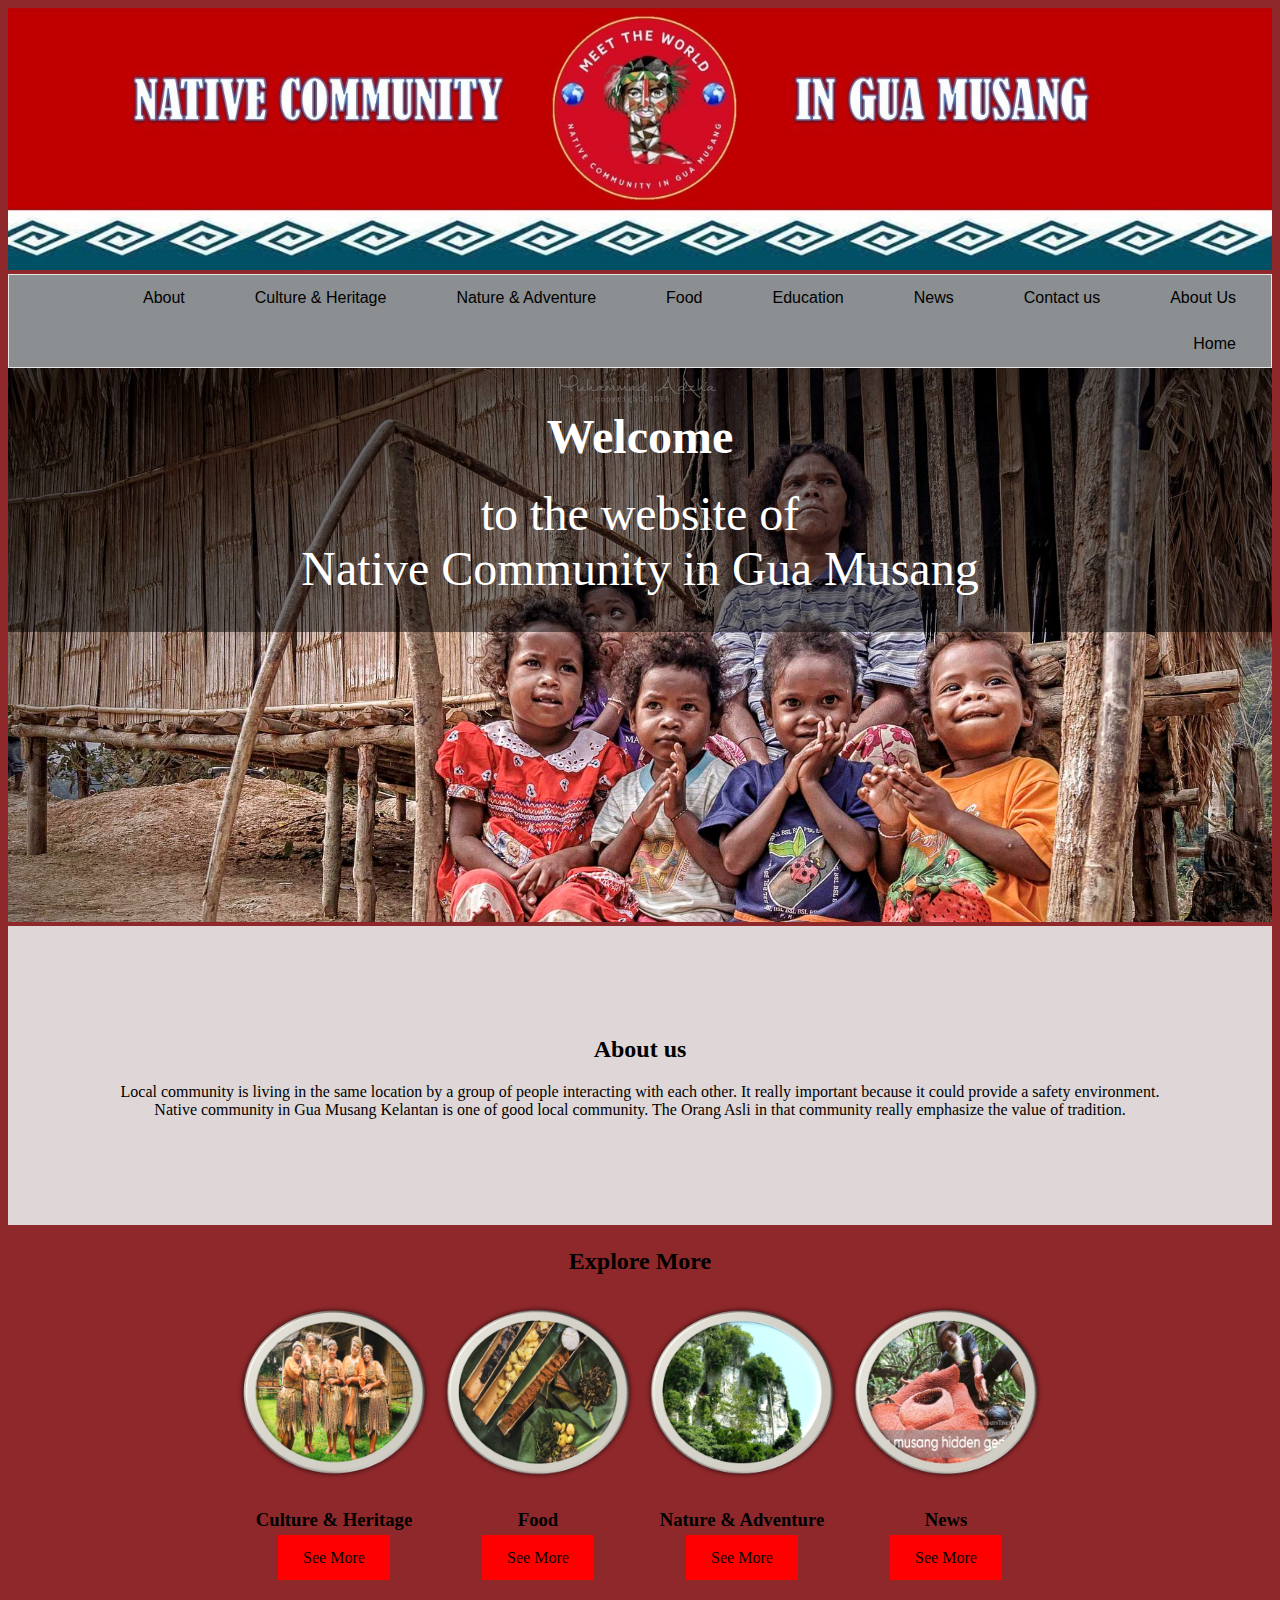
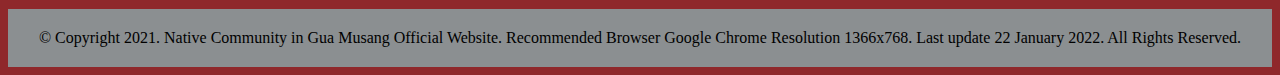
<file: index.html>
<!DOCTYPE html>
<html lang="en">
<head>
    <meta charset="UTF-8">
    <link rel="stylesheet" href="mystyle.css">
    <title>Homepage</title>
<style>
* {
  box-sizing: border-box;
}
.container {
  position: relative;
  width:100%;
  margin: 0 auto;
}



.container .content {
  position: absolute;
  top: 0;
  background: rgb(0, 0, 0); /* Fallback color */
  background: rgba(0, 0, 0, 0.5); /* Black background with 0.5 opacity */
  color: #f1f1f1;
  width: 100%;
  padding: 20px;
}


/* Footer */
.footer {
  padding: 20px;
  text-align: center;
  background: #8b8f91;
  margin-top: 20px;
}
.column {
  float: center;
  padding: 90px;
  background-color:#dfd7d7;
  font-family: 'Times New Roman', Times, serif;
}
.button a:link, a:visited {
  background-color: red;
  color: rgb(7, 7, 7);
  padding: 14px 25px;
  text-align: center;
  text-decoration: none;

}

.button a:hover, a:active {
  background-color: rgb(248, 246, 246);
}


</style>
</head>
<body bgcolor="#8F282B">
  <img src="IMGH.jpg" id="logo" width="100%">
  <ul class="a">
    <li><a href="aboutus.html"> About Us</a></li>
    <li><a href="Contact us.html"> Contact us</a></li>
    <li><a href="News.html"> News</a></li>
    <li><a href="Education.html">Education</a></li>
    <li><a href="Food.html">Food</a></li>
    <li><a href="Nature & Adventure.html">Nature & Adventure</a></li>
    <li class="dropdown" >
      <a href="culture & Heritage.html" class="dropbtn" >Culture & Heritage</a>
      <div class="dropdown-content">
        <a href="Sewang Dance.html">Sewang Dance</a>
        <a href="musical instruments.html">Musical Instruments</a>
        <a href="Handicrafts.html">Handicrafts</a>
        <a href="Hunting Tools.html">Hunting Tools</a>
        <a href="Marriage.html">Marriage</a>
        <a href="Beliefs & Taboos.html">Beliefs & Taboos</a>
      </div>
    </li>
    
    <li><a href="about.html">About</a></li>
    <li><a href="index.html">Home</a></li>
  </ul>
 
<div class="container">
  <img src="indigenousppll.jpg" alt="Image" style="width:100%;">
  <div class="content">
    <h1 align="center"><font face="Lucida Handwriting" size="70px" color= "white">Welcome</font></h1>
    <p align="center"><font face="Times New Roman" size="30px" color= "white">to the website of <br>
    Native Community in Gua Musang</font></p>
  </div>
</div>

</div>
<div class="column">
  <h2 align="center"><font face="Times New Roman"  color= "Black">About us</font></h2>
<p align="center"> Local community is living in the same location by a group of people interacting with each other.
  It really important because it could provide a safety environment. Native community in Gua Musang Kelantan is one of good local community. 
  The Orang Asli in that community really emphasize the value of tradition.</font>
</p>
</div>

<table  align="center" width="80%" > 
      <tr>
        <td>
          <h2 align="center"><font face="Times New Roman"  color= "Black">Explore More</font></h2>
        </td>
      </tr>
      <tr>
     <td >
       <table align="center" >
       <tr> 
       <td>
       <img src="Dance.png" alt="mahmeri" style="width:200px" height="180px" > </td>
       <td>
        <img src="Foodss.png" alt="Makanan Orang Asli" style="width:200px" height="180px" > </td>
        <td>
          <img src="Naturee.png" alt="Makanan Orang Asli" style="width:200px" height="180px" >
        </td>
        <td>
          <img src="Newss.png" alt="Makanan Orang Asli" style="width:200px" height="180px" >
        </td>
       </tr>
      <tr>
     <td >
      <h3 align="center"><font face="Times New Roman"  color= "Black"> Culture & Heritage</font></h1>
      
      <p class="button" align="center"><a href="Culture & Heritage.html">See More</a></p>
      </td>
     <td>
    <h3 align="center"><font face="Times New Roman"  color= "Black"> Food</font></h3>
   
   <p class="button" align="center"><a href="Food.html">See More</a></p></td>
   <td>
    <h3 align="center"><font face="Times New Roman"  color= "Black"> Nature & Adventure</font></h3>
   
   <p class="button" align="center"><a href="Nature & Adventure.html">See More</a></p></td>
   <td>
    <h3 align="center"><font face="Times New Roman"  color= "Black"> News</font></h3>
   
   <p class="button" align="center"><a href="News.html">See More</a></p></td>
   </table>
  </td>    
   </tr>
  </table> 


<div class="footer">
   &copy; Copyright 2021. Native Community in Gua Musang Official Website. Recommended Browser Google Chrome Resolution 1366x768.
    Last update 22 January 2022.
     All Rights Reserved.
</div>

   

  
  

     
     

       
      
  </body>    
</html>
</file>
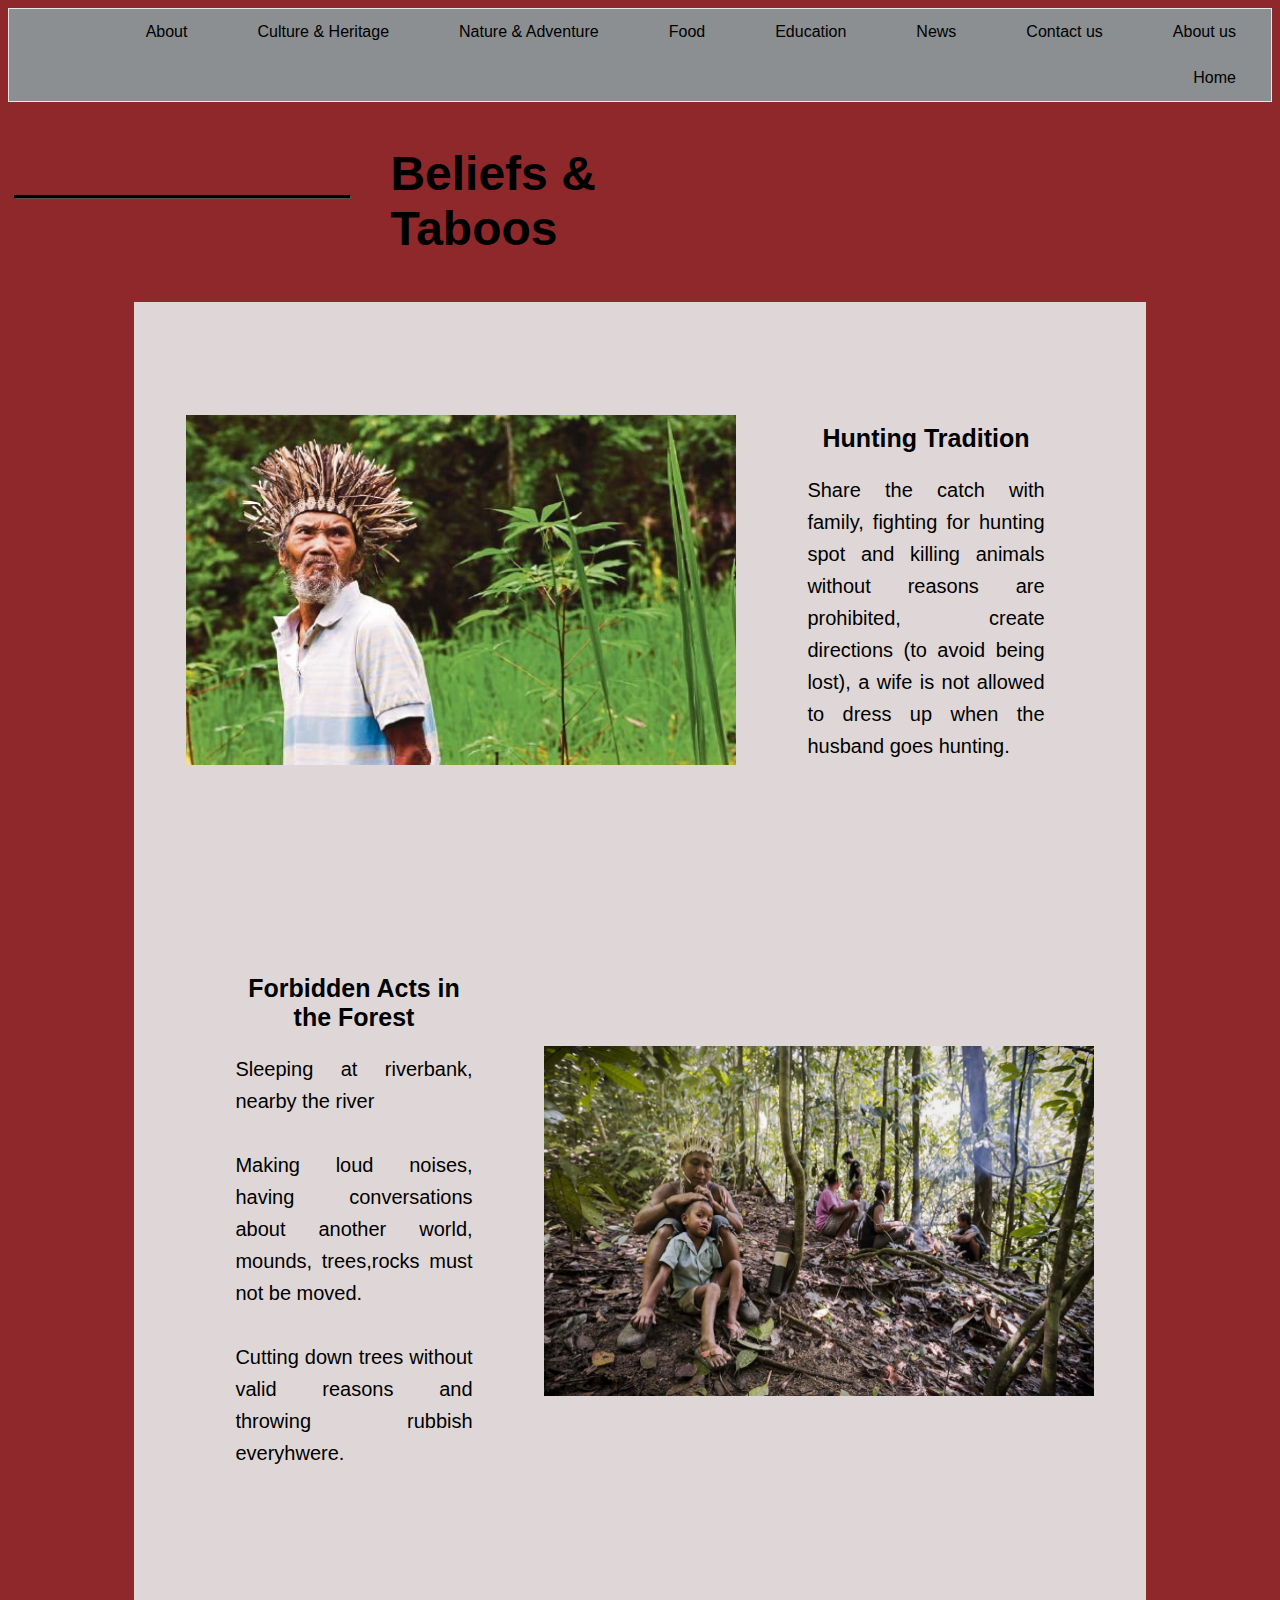
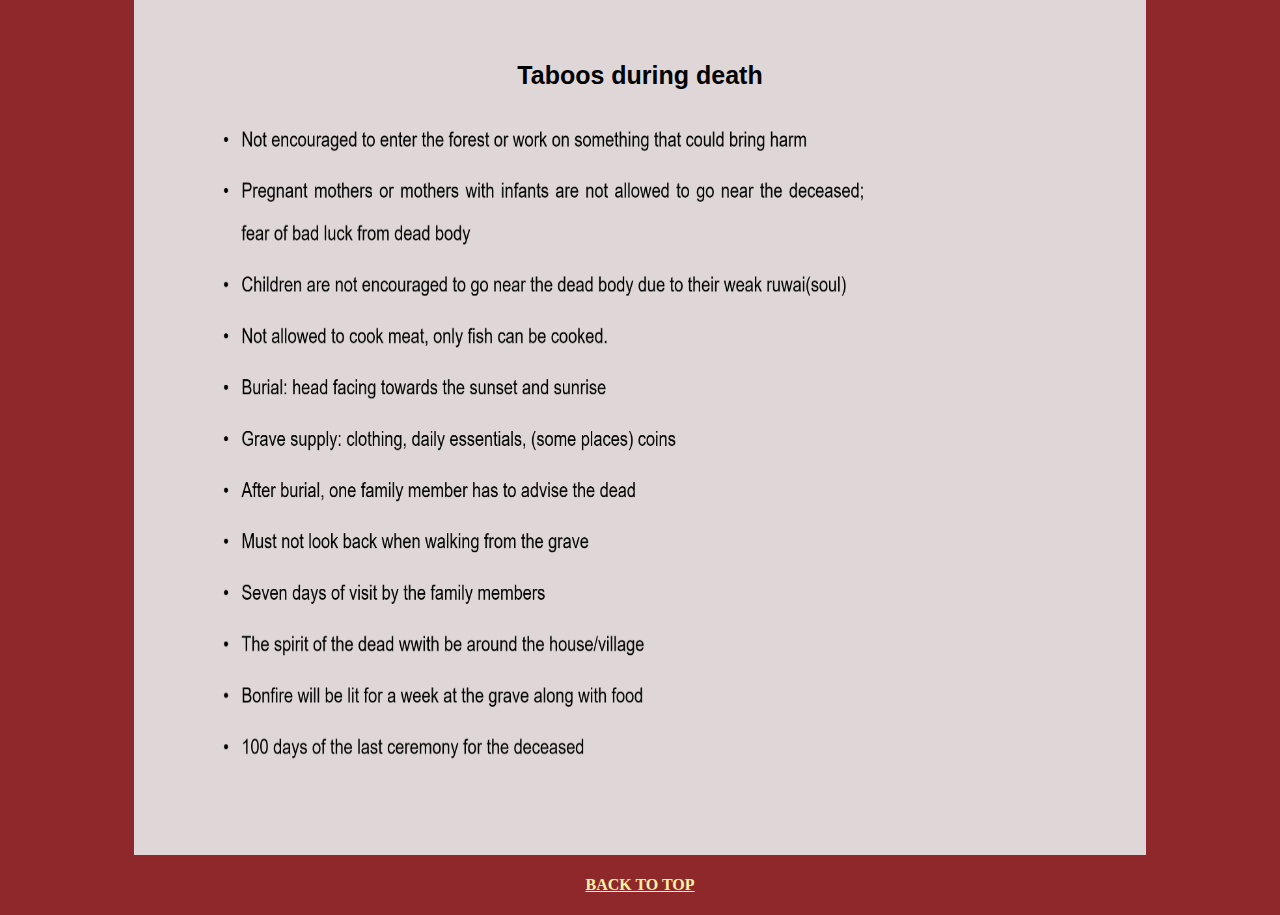
<file: Beliefs & Taboos.html>
<!DOCTYPE html>
<html lang="en">
<head>
    <meta charset="UTF-8">
    <link rel="stylesheet" href="mystyle.css">
    <title>Beliefs & Taboos</title>
    <style>

hr { 
  display: block;
  margin-top: 0px;
  border-style: inset;
  border-width: 1px;
}
p.b {
line-height: 1.6;
  font-size: 20px;
  text-align:justify;
  font-family: Arial, Helvetica, sans-serif;
}
h2 {
  font-size: 25px;
  text-align:center;
}

a {
  color: rgb(252, 243, 169);
}

    </style>
</head>
<body bgcolor="#8F282B">
    <ul class="a">
      <li><a href="aboutus.html">About us</a></li>
        <li><a href="Contact us.html"> Contact us</a></li>
        <li><a href="News.html"> News</a></li>
        <li><a href="Education.html">Education</a></li>
        <li><a href="Food.html">Food</a></li>
        <li><a href="Nature & Adventure.html">Nature & Adventure</a></li>
        <li class="dropdown" >
          <a href="culture & Heritage.html" class="dropbtn" >Culture & Heritage</a>
          <div class="dropdown-content">
            <a href="Sewang Dance.html">Sewang Dance</a>
            <a href="musical instruments.html">Musical Instruments</a>
            <a href="Handicrafts.html">Handicrafts</a>
            <a href="Hunting Tools.html">Hunting Tools</a>
            <a href="Marriage.html">Marriage</a>
            <a href="Beliefs & Taboos.html">Beliefs & Taboos</a>
          </div>
        </li>
        
        <li><a href="About.html">About</a></li>
        <li><a href="index.html">Home</a></li>
      </ul>
     
      <table class="center" width="100%" style="height:200px">
      <tr>
        <td>
      <table  width="60%" >
        <tr>
          <td width="30%">
            <hr size="4" width="90%" align="left" color="black">
          </td>
          <td width="30%">
            <h2 id="Beliefs_&_Taboos" style="text-align:left;"><font face="Arial" size="30px" color= "black">Beliefs & Taboos</h2></font> 
         </table>
          </td>
        </tr>
       

        <tr > 
           <table class="2" align="center" width="80%"style="border-spacing:30px" bgcolor="#dfd7d7">
             <tr>
            <td >
              <table style="border-spacing:20px">
              <tr>
                
              <td>
              <img src="tribes.jpg" alt="Tribes" style="width:550px" height="350px" > </td>
            <td style="padding:50px;" ><h2 style="text-align:center;"><font face="Arial" color= "black">Hunting Tradition</h2></font>   
              <p class="b">
                Share the catch with family, fighting for hunting spot and killing animals without reasons are prohibited, create directions (to avoid being lost), a wife is not allowed to dress up when the husband goes hunting.
              </p>
          </td>
          </table>
            </tr>
            <tr>
              <td  >
                <table style="border-spacing:20px">
                <tr>
                  <td style="padding:50px;" ><h2  style="text-align:center;"><font face="Arial" color= "black">Forbidden Acts in the Forest</h2></font>   
                    <p class="b">
                      Sleeping at riverbank, nearby the river<br>
                      <br>
                       Making loud noises, having conversations about another world, mounds, trees,rocks must not be moved.<br>
                       <br>
                       Cutting down trees without valid reasons and throwing rubbish everyhwere.
                    </p>
                </td>
                <td>
                <img src="forest.jpg" alt="Tribes" style="width:550px" height="350px" align="right"> </td>
              
            </table>
              </tr>
              <td width="70" style="padding:50px;"  >
                <h2 style="text-align:center;"><font face="Arial" color= "black">Taboos during death</font></h2>   
                <img src="tabooo.png" alt="Tribes" style="width:660px" height="660px">
</td>
</tr>

              
              </table>

      <h4 align="center">
        <p class="c"><a href="#Beliefs_&_Taboos">BACK TO TOP</a></p>
    </h4>
    
</body>
</html>
</file>
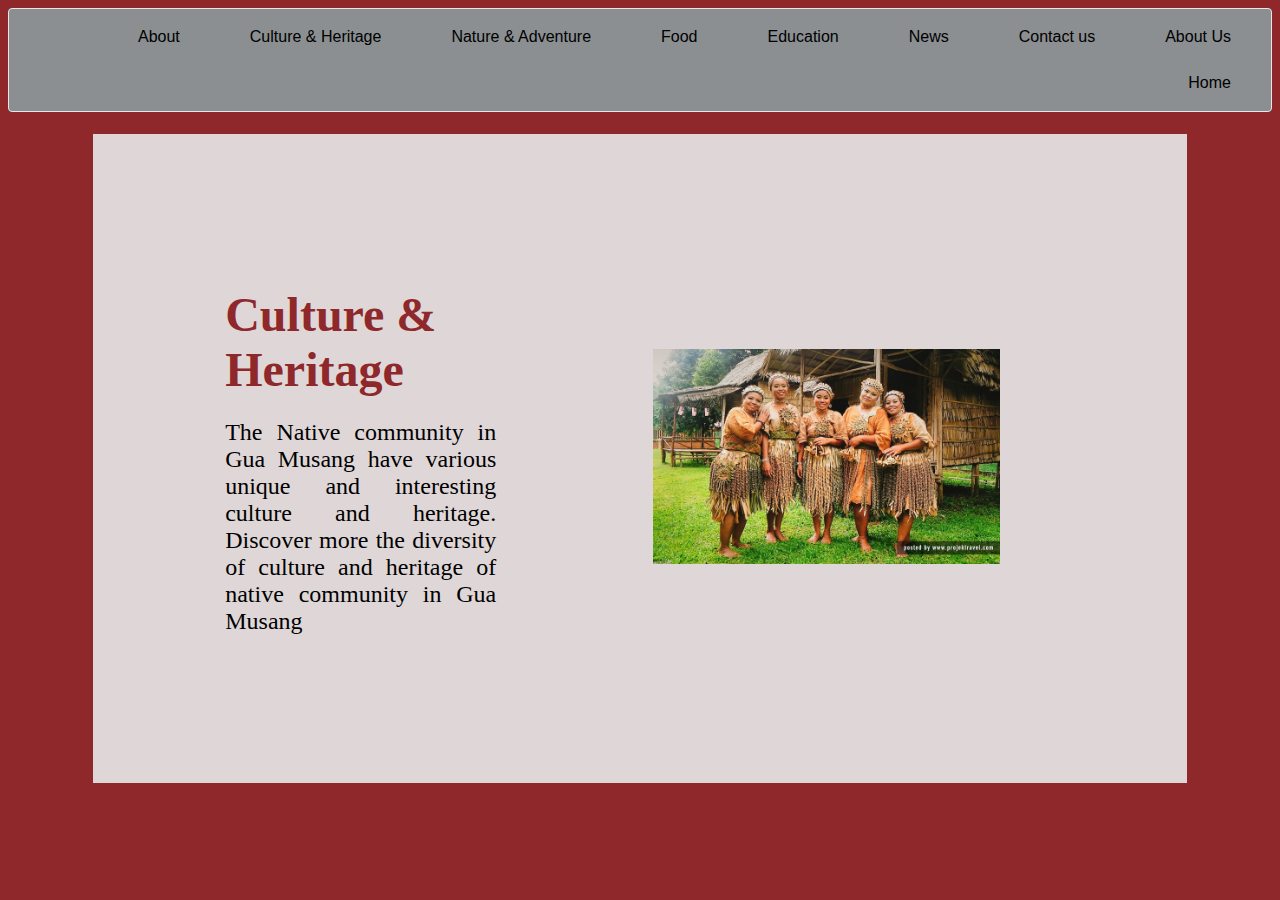
<file: culture & heritage.html>
<!DOCTYPE html>
<html lang="en">
<head>
    <meta charset="UTF-8">
    <link rel="stylesheet" href="mystyle.css">
    <title>Culture & Heritage</title>
    <style>
 

.a {
  border: 1px solid #ddd;
  border-radius: 4px;
  padding: 5px;
  

}
.p {
  text-align: justify;
  font-family: "Times New Roman", Times, serif;
  font-size: 10px;
  color: black;
}
.button a:link, a:visited {
  background-color: red;
  color: rgb(7, 7, 7);
  padding: 14px 25px;
  text-align: center;
  text-decoration: none;
  display: inline-block;
}

.button a:hover, a:active {
  background-color: rgb(248, 246, 246);
}

h2 {
  font-size: 25px;
  text-align:center;
}
p.b {
line-height: 1.6;
  font-size: 20px;
  text-align:justify;
  font-family: Arial, Helvetica, sans-serif;
}
ul.b {
  list-style-type:disc ;
  background-color: none;
  text-align:left;
}

#list2 {
  font-family: Arial, Helvetica, sans-serif;
  font-size: 20px ;
  text-align:left ;
}
hr { 
  display: block;
  margin-top: 0px;
  border-style: inset;
  border-width: 1px;
}



    </style>
</head>
<body bgcolor="#8F282B">
  <ul class="a">
    <li><a href="aboutus.html"> About Us</a></li>
    <li><a href="Contact us.html"> Contact us</a></li>
    <li><a href="News.html"> News</a></li>
    <li><a href="Education.html">Education</a></li>
    <li><a href="Food.html">Food</a></li>
    <li><a href="Nature & Adventure.html">Nature & Adventure</a></li>
    <li class="dropdown" >
      <a href="culture & Heritage.html" class="dropbtn" >Culture & Heritage</a>
      <div class="dropdown-content">
        <a href="Sewang Dance.html">Sewang Dance</a>
        <a href="musical instruments.html">Musical Instruments</a>
        <a href="Handicrafts.html">Handicrafts</a>
        <a href="Hunting Tools.html">Hunting Tools</a>
        <a href="Marriage.html">Marriage</a>
        <a href="Beliefs & Taboos.html">Beliefs & Taboos</a>
      </div>
    </li>
    
    <li><a href="About.html">About</a></li>
    <li><a href="index.html">Home</a></li>
  </ul>
      <table align="center" width="90%" style="padding:20px;">
       
        <tr  height="300%">
        <td bgcolor="#dfd7d7" style="padding:80px;">
        <table >
            <tr>
              
                <td width="40%" style="padding:50px;">
                    <h1 id="Culture_&_Heritage" style="text-align:left;" style="font-family: Arial, Helvetica, sans-serif" ><font color="#8F282B" size="30px">Culture & Heritage</font></h1>
                      <p style="text-align:justify" font-family:Times New Roman', Times, serif"><font color="black" size="5px">
                        The Native community in Gua Musang have various unique and interesting culture and heritage. Discover more the diversity of culture and heritage of native community in Gua Musang</font>
                      </p>
                      
                </td>
                <td style="padding:30px;">
                 <center> <img  src="sewanggg.jpg" alt="Sewang Dance"style="width:70%"></center>
                </td>
            </tr>
        </table>
        </td>
        </tr>
        </table>
     
</body>
</html>
</file>
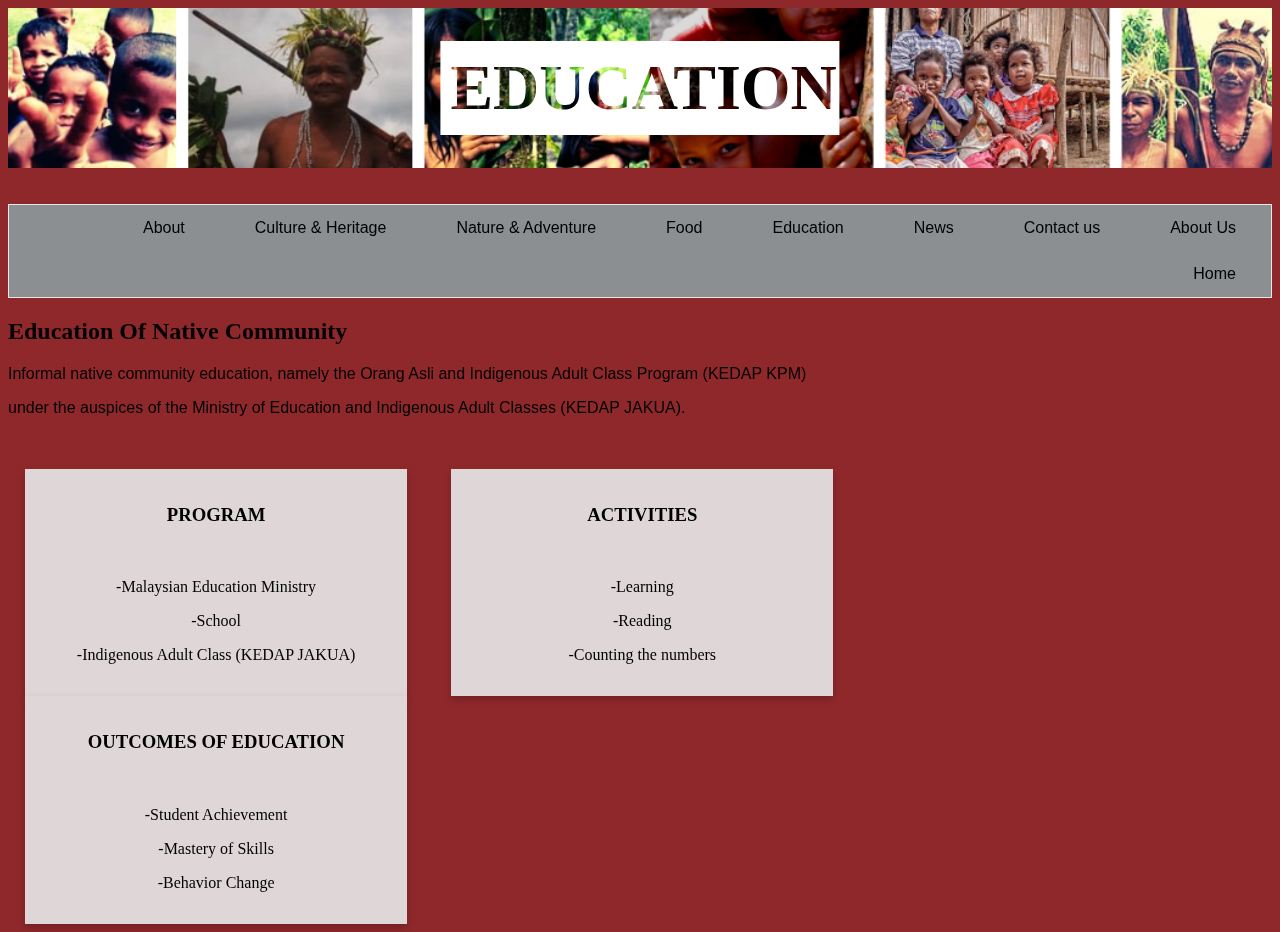
<file: education.html>
<!DOCTYPE html>
<html lang="en">
<head>
    <meta charset="UTF-8">
    <link rel="stylesheet" href="mystyle.css">
    <link rel="stylesheet" href="styleeducation.css">
    <title>Education</title>
<style>

.image-container {
  background-image: url("e1.png");
  background-size: cover;
  position: relative;
  height: 160px;
}

.text {
  background-color: white;
  color: black;
  font-size: 5vw; 
  font-weight: bold;
  margin: 0 auto;
  padding: 10px;
  width: 30%;
  text-align: center;
  position: absolute;
  top: 50%;
  left: 50%;
  transform: translate(-50%, -50%);
  mix-blend-mode: screen;
}
table, th, td {
  border: 1px solid black;
  border-collapse: collapse;
}

table.center {
  margin-left: auto; 
  margin-right: auto;
}
.footer {
   position: fixed;
   left: 0;
   bottom: 0;
   width: 100%;
   background-color: #fcf971;
   color: white;
   text-align: center;
}
body { 
  background: #8F282B; 
}

</style>
</head>
<body>

<div class="image-container">
  <div class="text">EDUCATION</div>
</div>
<br>
<br>

    
  <ul class="a">
    <li><a href="aboutus.html"> About Us</a></li>
    <li><a href="Contact us.html"> Contact us</a></li>
    <li><a href="News.html"> News</a></li>
    <li><a href="Education.html">Education</a></li>
    <li><a href="Food.html">Food</a></li>
    <li><a href="Nature & Adventure.html">Nature & Adventure</a></li>
    <li class="dropdown" >
      <a href="culture & Heritage.html" class="dropbtn" >Culture & Heritage</a>
      <div class="dropdown-content">
        <a href="Sewang Dance.html">Sewang Dance</a>
        <a href="musical instruments.html">Musical Instruments</a>
        <a href="Handicrafts.html">Handicrafts</a>
        <a href="Hunting Tools.html">Hunting Tools</a>
        <a href="Marriage.html">Marriage</a>
        <a href="Beliefs & Taboos.html">Beliefs & Taboos</a>
      </div>
    </li>
    
    <li><a href="About.html">About</a></li>
    <li><a href="index.html">Home</a></li>
  </ul>   


<h2>Education Of Native Community</h2>
<p><font face="sans-serif" <b>Informal native community education, namely the Orang Asli and Indigenous Adult Class Program (KEDAP KPM)</p> 
<p>under the auspices of the Ministry of Education and Indigenous Adult Classes (KEDAP JAKUA).</b> </font> </p>
<br>
<br>
<div class="row">
  <div class="column">
    <div class="card">
      <h3>PROGRAM</h3>
      <br>
      <p>-Malaysian Education Ministry</p>
      <p>-School</p>
      <p>-Indigenous Adult Class (KEDAP JAKUA)</p>
    </div>
  </div>

  <div class="column">
    <div class="card">
      <h3>ACTIVITIES</h3>
      <br>
      <p>-Learning</p>
      <p>-Reading</p>
      <p>-Counting the numbers</p>
    </div>
  </div>
  
  <div class="column">
    <div class="card">
      <h3>OUTCOMES OF EDUCATION</h3>
      <br>
      <p>-Student Achievement</p>
      <p>-Mastery of Skills</p>
      <p>-Behavior Change</p>
    </div>
  </div>


<br>
<br>
<br>
<br>
</body>
</html>
</file>
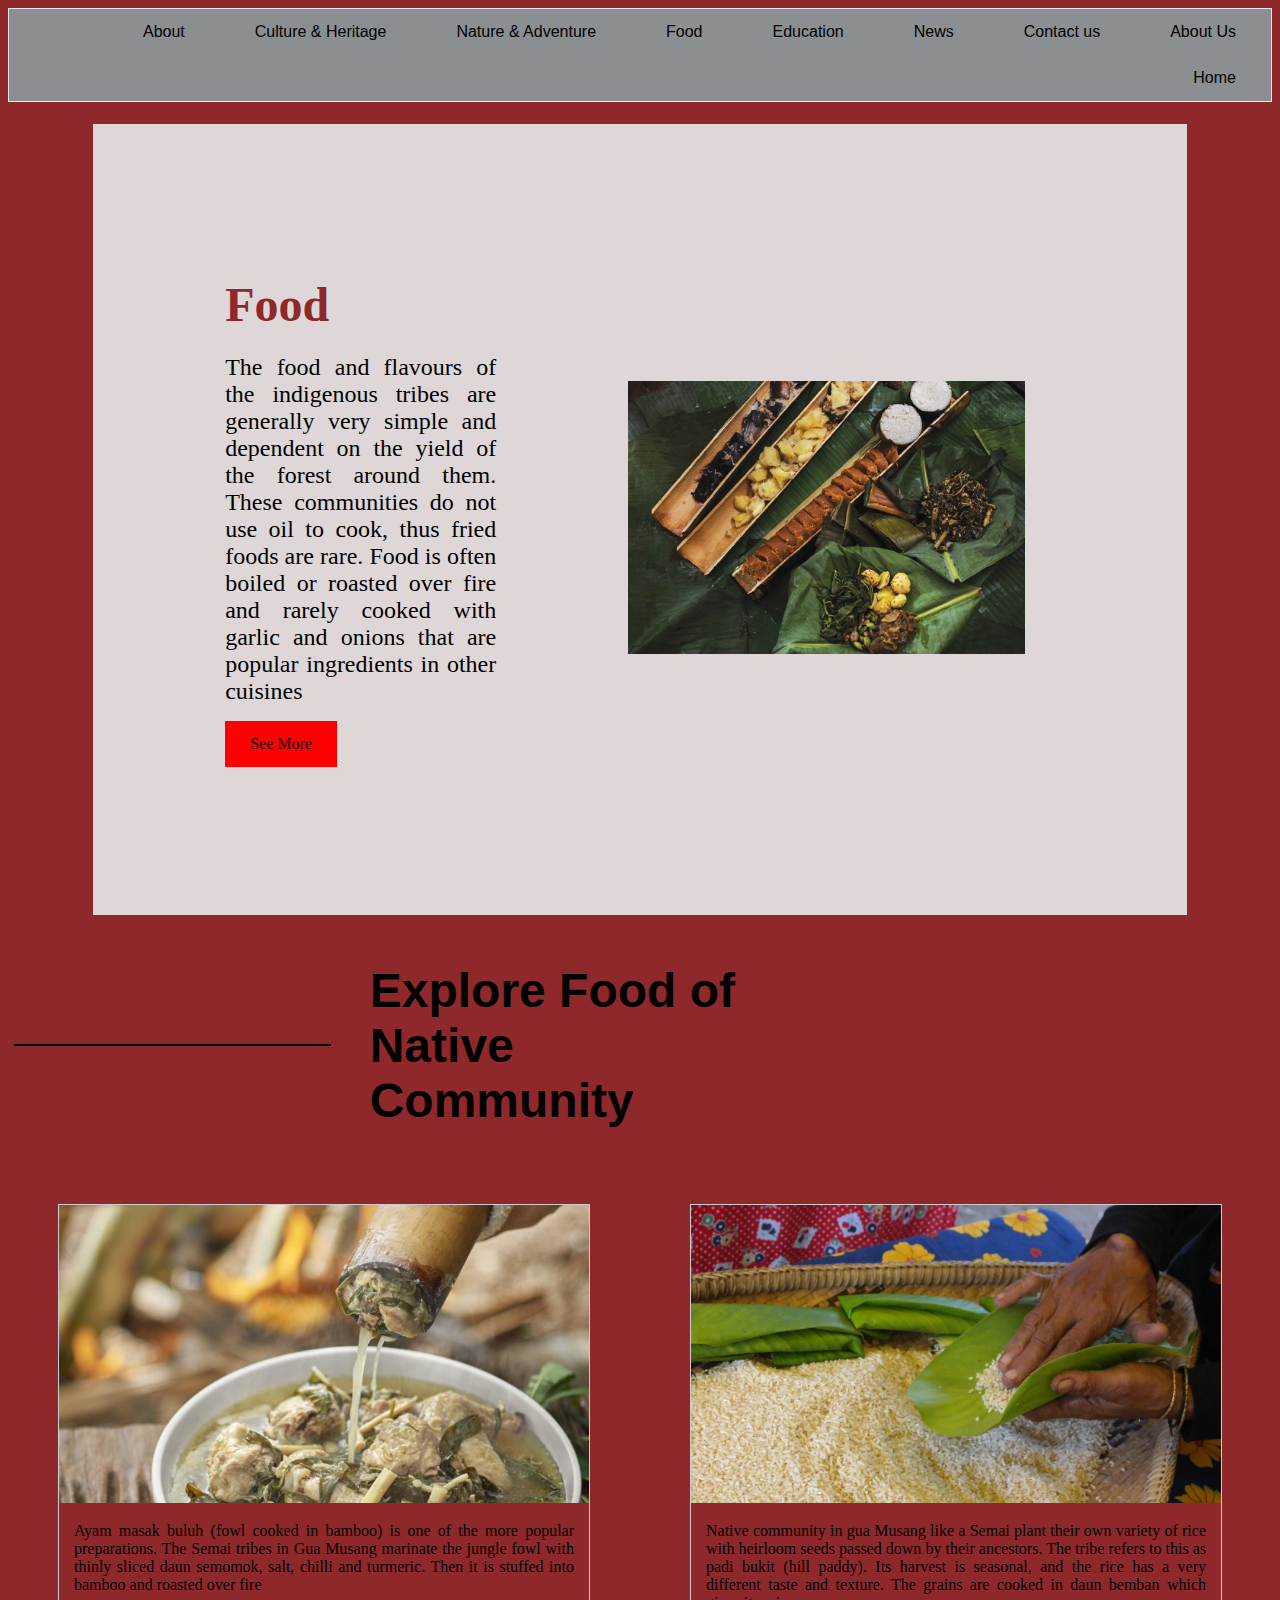
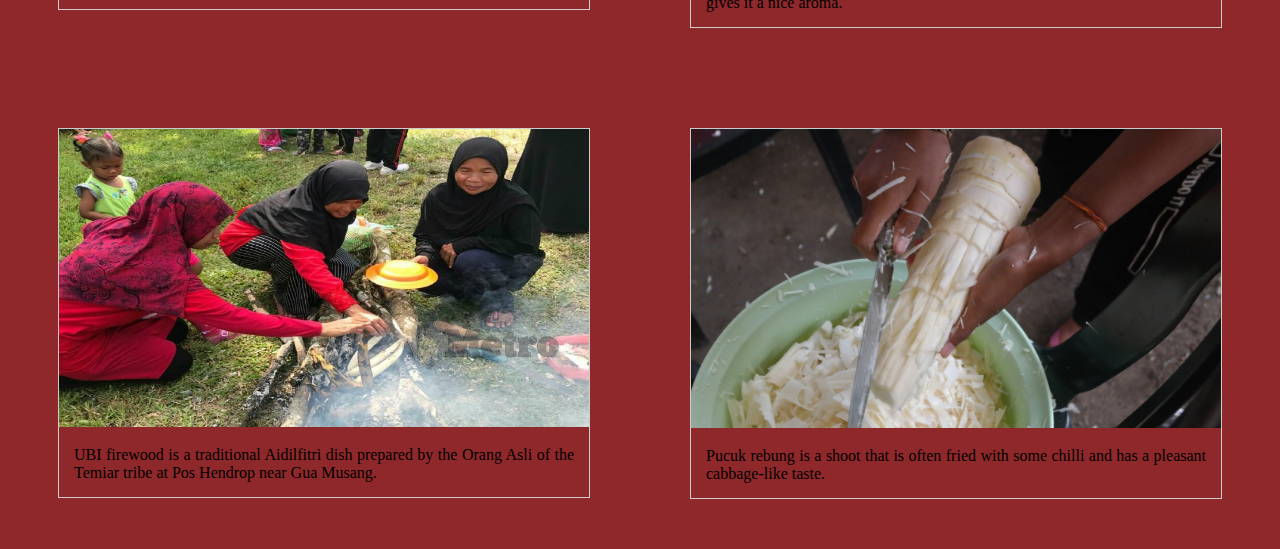
<file: food.html>
<!DOCTYPE html>
<html lang="en">
<head>
    <meta charset="UTF-8">
    <link rel="stylesheet" href="mystyle.css">
    <title>Food</title>
    <style>
       .p {
  text-align: justify;
  font-family: "Times New Roman", Times, serif;
  font-size: 10px;
  color: black;
}
.button a:link, a:visited {
  background-color: red;
  color: rgb(7, 7, 7);
  padding: 14px 25px;
  text-align: center;
  text-decoration: none;
  display: inline-block;
}

.button a:hover, a:active {
  background-color: rgb(248, 246, 246);
}

div.gallery {
  border: 1px solid #ccc;
}

div.gallery:hover {
  border: 1px solid #777;
}
div.gallery img {
  width: 100%;
  height: auto;
}

div.desc {
  padding: 15px;
  text-align: justify;
  font-family: 'Times New Roman', Times, serif;
  
}

* {
  box-sizing: border-box;
}

.responsive {
  padding: 0 6px;
  float: left;
  width: 50%;
}

@media only screen and (max-width: 700px) {
  .responsive {
    width: 49.99999%;
    margin: 6px 0;
  }
}

@media only screen and (max-width: 500px) {
  .responsive {
    width: 100%;
  }
}

.clearfix:after {
  content: "";
  display: table;
  clear: both;
}


    </style>
</head>
<body bgcolor="#8F282B">
    <ul class="a">
      <li><a href="aboutus.html"> About Us</a></li>
        <li><a href="Contact us.html"> Contact us</a></li>
        <li><a href="News.html"> News</a></li>
        <li><a href="Education.html">Education</a></li>
        <li><a href="Food.html">Food</a></li>
        <li><a href="Nature & Adventure.html">Nature & Adventure</a></li>
        <li class="dropdown" >
          <a href="culture & Heritage.html" class="dropbtn" >Culture & Heritage</a>
          <div class="dropdown-content">
            <a href="Sewang Dance.html">Sewang Dance</a>
            <a href="musical instruments.html">Musical Instruments</a>
            <a href="Handicrafts.html">Handicrafts</a>
            <a href="Hunting Tools.html">Hunting Tools</a>
            <a href="Marriage.html">Marriage</a>
            <a href="Beliefs & Taboos.html">Beliefs & Taboos</a>
          </div>
        </li>
        
        <li><a href="About.html">About</a></li>
        <li><a href="index.html">Home</a></li>
      </ul>
      <table align="center" width="90%" style="padding:20px;" >
       
        <tr width="100%" height="300%">
        <td bgcolor="#dfd7d7" style="padding:80px;">
        <table >
            <tr>
              
                <td width="40%" style="padding:50px;">
                    <h1 id="Culture_&_Heritage" style="text-align:left;" style="font-family: Arial, Helvetica, sans-serif" ><font color="#8F282B" size="30px">Food </font></h1>
                      <p style="text-align:justify" font-family:Times New Roman', Times, serif"><font color="black" size="5px">
                        The food and flavours of the indigenous tribes are generally very simple and dependent on the yield of the forest around them. These communities do not use oil to cook, thus fried foods are rare. Food is often boiled or roasted over fire and rarely cooked with garlic and onions that are popular ingredients in other cuisines </font>
                      </p>
                      <p class="button"><a href="#Explore_Food">See More</a></p>
                </td>
                <td style="padding:30px;">
                 <center> <img  src="makanan.jpg" alt="Orang Asli Food" style="width:80%"></center>
                </td>
            </tr>
        </table>
        </td>
        </tr>
        </table>
        <table class="center" width="100%" style="height:200px">
            <tr>
              <td>
            <table  width="60%" >
              <tr>
                <td width="30%">
                  <hr size="4" width="90%" align="left" color="black">
                </td>
                <td width="30%">
                  <h2 id="Explore_Food" style="text-align:left;"><font face="Arial" size="30px" color= "black">Explore Food of Native Community</h2></font> 
               </table>
                </td>
              </tr>
        </table>
        <div class="responsive" style="padding:50px;">
            <div class="gallery">
              <a target="_blank" href="ayampansuh.jpg">
                <img src="ayampansuh.jpg" alt="Ayam Masak Buloh" style="width:100%"></a>
              <div class="desc">Ayam masak buluh (fowl cooked in bamboo) is one of the more popular preparations. The Semai tribes in Gua Musang marinate the jungle fowl with thinly sliced daun semomok, salt, chilli and turmeric. Then it is stuffed into bamboo and roasted over fire</div>
            </div>
          </div>
          
          
          
          <div class="responsive" style="padding:50px;">
            <div class="gallery">
              <a target="_blank" href="nasi.jpg">
                <img src="nasi.jpg" alt="Nasi Orang Asli" style="width:100%">
              </a>
              <div class="desc">Native community in gua Musang like a Semai plant their own variety of rice with heirloom seeds passed down by their ancestors. The tribe refers to this as padi bukit (hill paddy). Its harvest is seasonal, and the rice has a very different taste and texture. The grains are cooked in daun bemban which gives it a nice aroma.</div>
            </div>
          </div>
          <div class="responsive" style="padding:50px;">
            <div class="gallery">
              <a target="_blank" href="ubi.jpg">
                <img src="ubi.jpg" alt="Ubi" width="600" height="100%">
              </a>
              <div class="desc">UBI firewood is a traditional Aidilfitri dish prepared by the Orang Asli of the Temiar tribe at Pos Hendrop near Gua Musang.</div>
            </div>
          </div>
          <div class="responsive" style="padding:50px;">
            <div class="gallery">
              <a target="_blank" href="Rebung.jpg">
                <img src="Rebung.jpg" alt="Cinque Terre" style="width:100%">
              </a>
              <div class="desc">Pucuk rebung is a shoot that is often fried with some chilli and has a pleasant cabbage-like taste.</div>
            </div>
          </div>
        
          
        
         
        
       
</body>
</html>
</file>
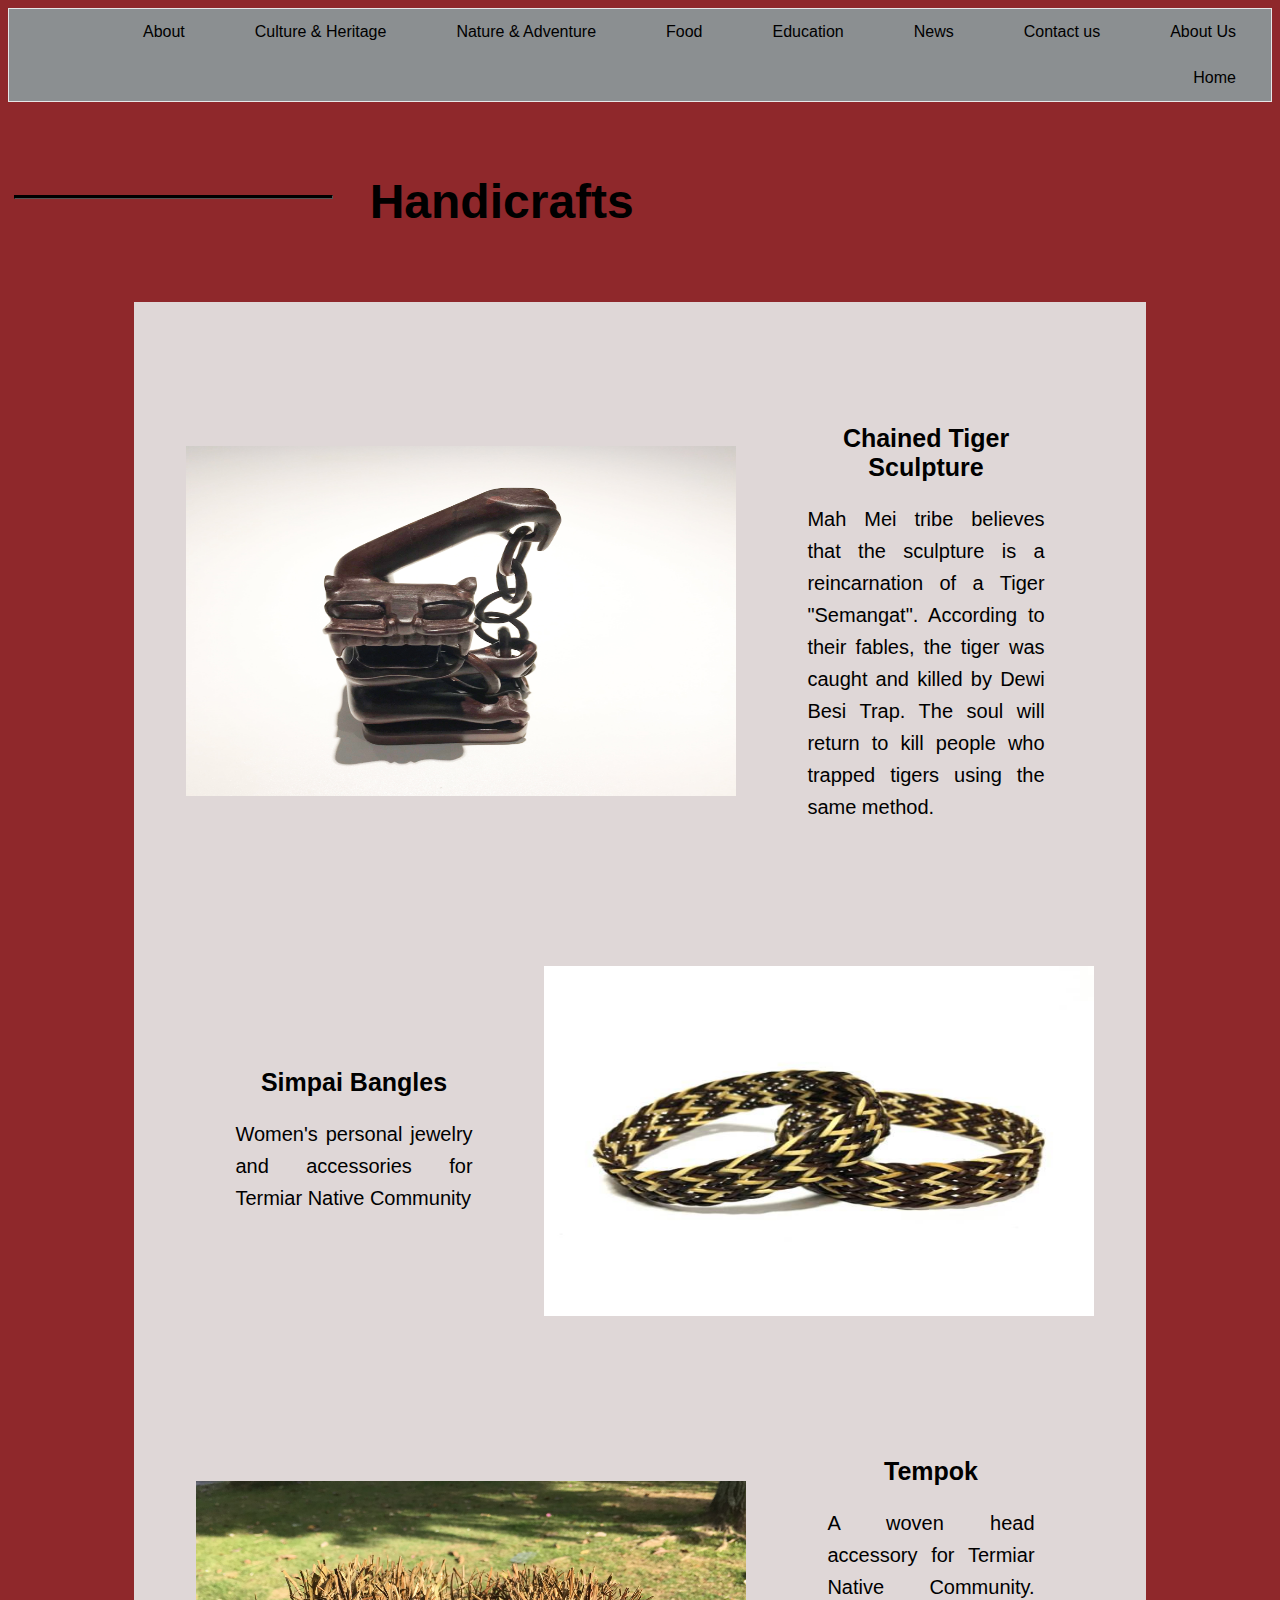
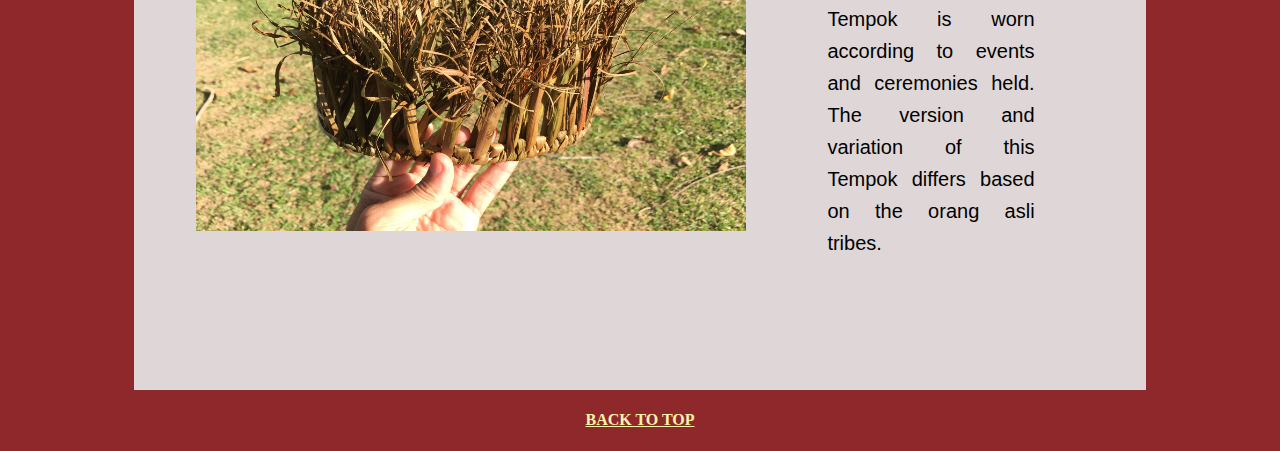
<file: handicrafts.html>
<!DOCTYPE html>
<html lang="en">
<head>
    <meta charset="UTF-8">
    <link rel="stylesheet" href="mystyle.css">
    <title>Handicrafts</title>
    <style>

hr { 
  display: block;
  margin-top: 0px;
  border-style: inset;
  border-width: 1px;
}
p.b {
line-height: 1.6;
  font-size: 20px;
  text-align:justify;
  font-family: Arial, Helvetica, sans-serif;
}
h2 {
  font-size: 25px;
  text-align:center;
}
a {
  color: rgb(252, 243, 169);
}

    </style>
</head>
<body bgcolor="#8F282B">
    <ul class="a">
      <li><a href="aboutus.html"> About Us</a></li>
        <li><a href="Contact us.html"> Contact us</a></li>
        <li><a href="News.html"> News</a></li>
        <li><a href="Education.html">Education</a></li>
        <li><a href="Food.html">Food</a></li>
        <li><a href="Nature & Adventure.html">Nature & Adventure</a></li>
        <li class="dropdown" >
          <a href="culture & Heritage.html" class="dropbtn" >Culture & Heritage</a>
          <div class="dropdown-content">
            <a href="Sewang Dance.html">Sewang Dance</a>
            <a href="musical instruments.html">Musical Instruments</a>
            <a href="Handicrafts.html">Handicrafts</a>
            <a href="Hunting Tools.html">Hunting Tools</a>
            <a href="Marriage.html">Marriage</a>
            <a href="Beliefs & Taboos.html">Beliefs & Taboos</a>
          </div>
        </li>
        
        <li><a href="About.html">About</a></li>
        <li><a href="index.html">Home</a></li>
      </ul>
      <table class="center" width="100%" style="height:200px">
        <tr>
          <td>
        <table  width="60%" >
          <tr>
            <td width="30%">
              <hr size="4" width="90%" align="left" color="black">
            </td>
            <td width="30%">
              <h2 id="Handicrafts" style="text-align:left;"><font face="Arial" size="30px" color= "black">Handicrafts</h2></font> 
           </table>
            </td>
          </tr>
         
  
          <tr > 
             <table class="2" align="center" width="80%"style="border-spacing:30px" bgcolor="#dfd7d7">
               <tr>
              <td >
                <table style="border-spacing:20px">
                <tr>
                  
                <td>
                <img src="mahmeri.jpg" alt="mahmeri" style="width:550px" height="350px" > </td>
              <td style="padding:50px;" ><h2 style="text-align:center;"><font face="Arial" color= "black">Chained Tiger Sculpture</h2></font>   
                <p class="b">
                  Mah Mei tribe believes that the sculpture is a reincarnation of a Tiger "Semangat". According to their fables, the tiger was caught and killed by Dewi Besi Trap. The soul will return to kill people who trapped tigers using the same method.
                </p>
            </td>
            </table>
              </tr>
              <tr>
                <td  >
                  <table style="border-spacing:20px">
                  <tr>
                    <td style="padding:50px;" ><h2  style="text-align:center;"><font face="Arial" color= "black">Simpai Bangles</h2></font>   
                      <p class="b">
                        Women's personal jewelry and accessories for Termiar Native Community
                      </p>
                  </td>
                  
                  <td>
                  <img src="cincin.jpg" alt="Ginggong" style="width:550px" height="350px" align="right"> </td></tr>
                  <tr > 
                    <table  align="center" width="100%"style="border-spacing:30px" >
                      <tr>
                         
                       <td>
                       <img src="tempok.jpg" alt="mahmeri" style="width:550px" height="350px" > </td>
                     <td style="padding:50px;" ><h2 style="text-align:center;"><font face="Arial" color= "black">Tempok</h2></font>   
                       <p class="b">
                        A woven head accessory for Termiar Native Community. Tempok is worn according to events and ceremonies held. The version and variation of this Tempok differs based on the orang asli tribes.
                       </p>
                   </td>
                   </table>
                     </tr>
       
                </table>
            <h4 align="center">
                <p class="c"><a href="#Handicrafts">BACK TO TOP</a></p>
            </h4>
           
</body>
</html>
</file>
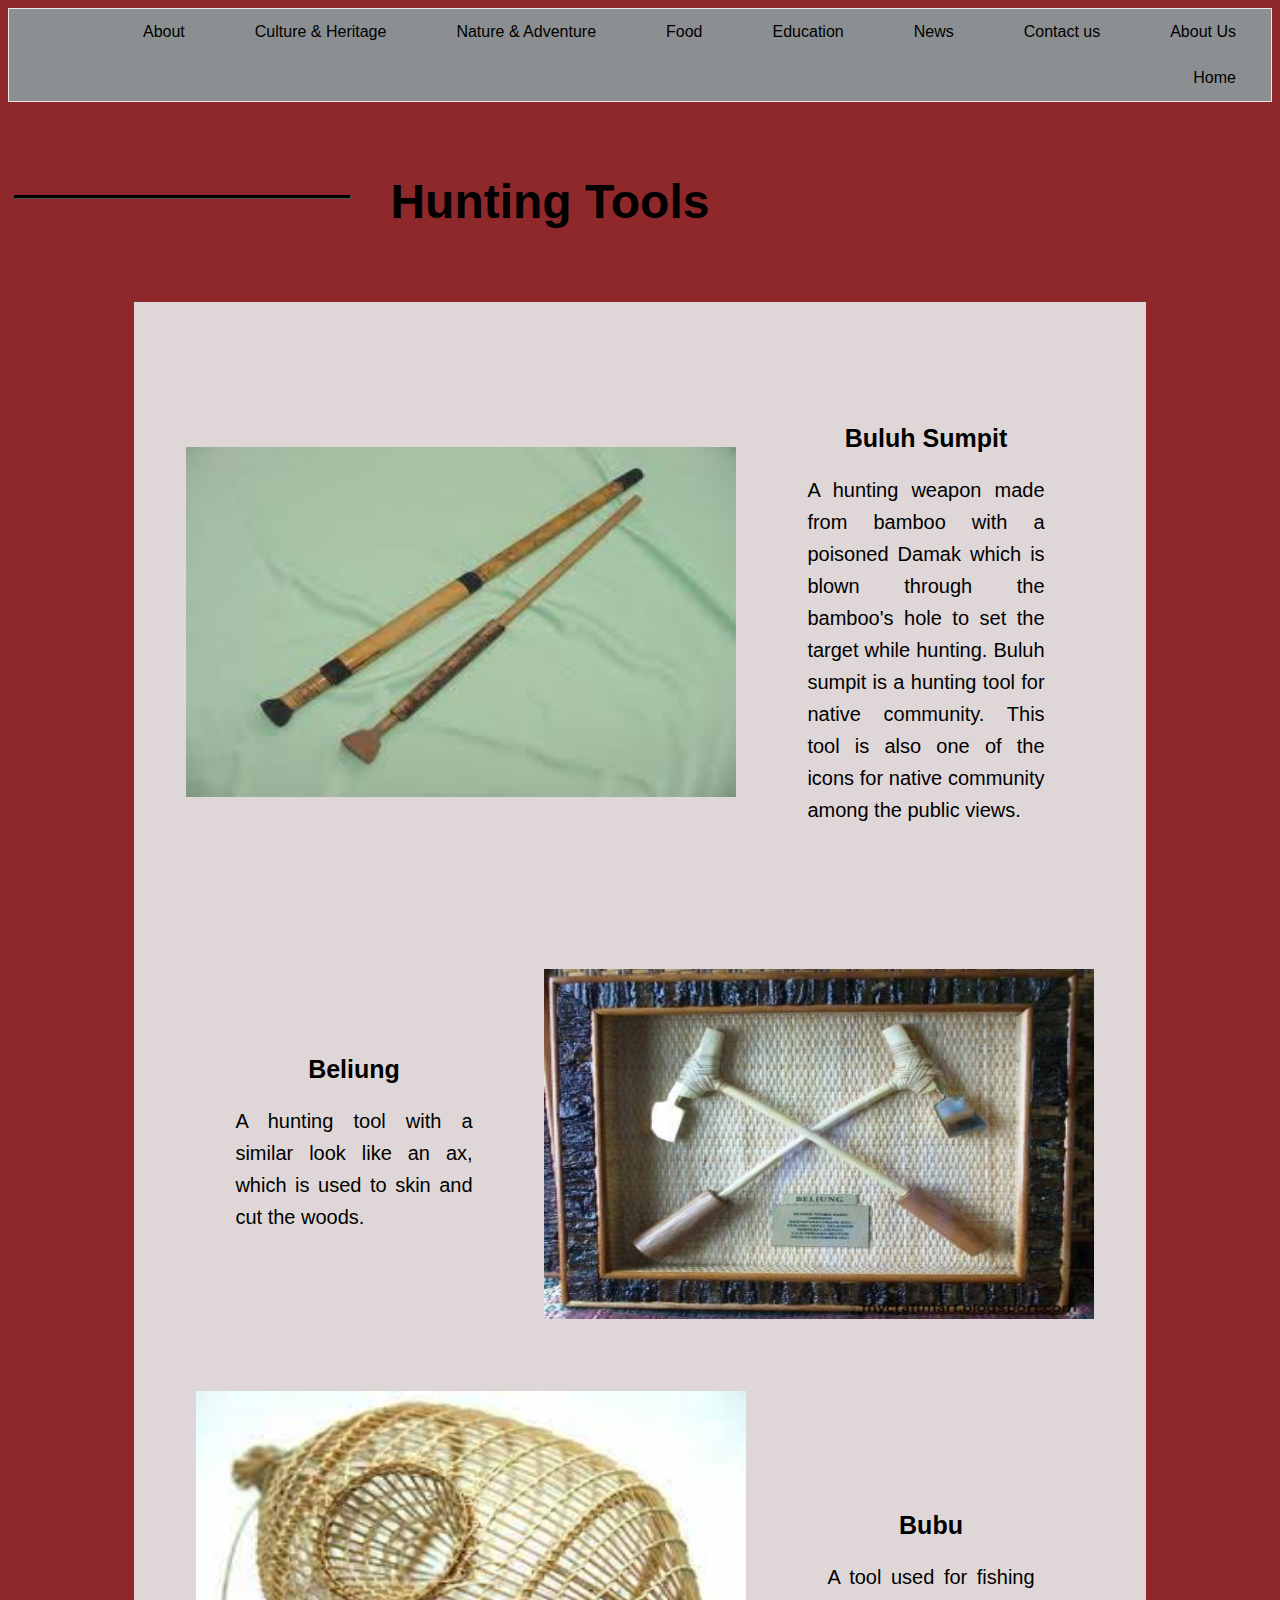
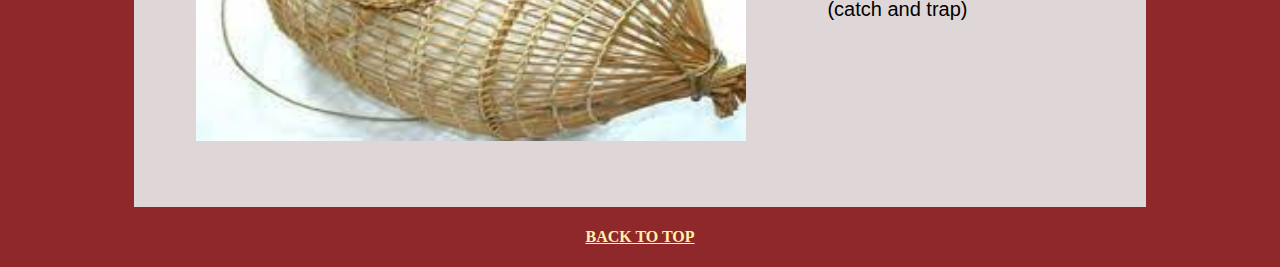
<file: hunting tools.html>
<!DOCTYPE html>
<html lang="en">
<head>
    <meta charset="UTF-8">
    <link rel="stylesheet" href="mystyle.css">
    <title>Hunting Tools</title>
    <style>
        
hr { 
  display: block;
  margin-top: 0px;
  border-style: inset;
  border-width: 1px;
}
p.b {
line-height: 1.6;
  font-size: 20px;
  text-align:justify;
  font-family: Arial, Helvetica, sans-serif;
}
h2 {
  font-size: 25px;
  text-align:center;
}
a {
  color: rgb(252, 243, 169);
}

    </style>
</head>
<body bgcolor="#8F282B">
    <ul class="a">
      <li><a href="aboutus.html"> About Us</a></li>
        <li><a href="Contact us.html"> Contact us</a></li>
        <li><a href="News.html"> News</a></li>
        <li><a href="Education.html">Education</a></li>
        <li><a href="Food.html">Food</a></li>
        <li><a href="Nature & Adventure.html">Nature & Adventure</a></li>
        <li class="dropdown" >
          <a href="culture & Heritage.html" class="dropbtn" >Culture & Heritage</a>
          <div class="dropdown-content">
            <a href="Sewang Dance.html">Sewang Dance</a>
            <a href="musical instruments.html">Musical Instruments</a>
            <a href="Handicrafts.html">Handicrafts</a>
            <a href="Hunting Tools.html">Hunting Tools</a>
            <a href="Marriage.html">Marriage</a>
            <a href="Beliefs & Taboos.html">Beliefs & Taboos</a>
          </div>
        </li>
        
        <li><a href="About.html">About</a></li>
        <li><a href="index.html">Home</a></li>
      </ul>
      <table class="center" width="100%" style="height:200px">
        <tr>
          <td>
        <table  width="60%" >
          <tr>
            <td width="30%">
              <hr size="4" width="90%" align="left" color="black">
            </td>
            <td width="30%">
              <h2 id="Hunting_Tools" style="text-align:left;"><font face="Arial" size="30px" color= "black">Hunting Tools</h2></font> 
           </table>
            </td>
          </tr>
         
  
          <tr > 
             <table class="2" align="center" width="80%"style="border-spacing:30px" bgcolor="#dfd7d7">
               <tr>
              <td >
                <table style="border-spacing:20px">
                <tr>
                  
                <td>
                <img src="sumpitt.jpg" alt="sumpit" style="width:550px" height="350px" > </td>
              <td style="padding:50px;" ><h2 style="text-align:center;"><font face="Arial" color= "black">Buluh Sumpit</h2></font>   
                <p class="b">
                  A hunting weapon made from bamboo with a poisoned Damak which is blown through the bamboo's hole to set the target while hunting. Buluh sumpit is a hunting tool for native community. 
                  This tool is also one of the icons for native community among the public views.
                </p>
            </td>
            </table>
              </tr>
              <tr>
                <td  >
                  <table style="border-spacing:20px">
                  <tr>
                    <td style="padding:50px;" ><h2  style="text-align:center;"><font face="Arial" color= "black">Beliung</h2></font>   
                      <p class="b">
                        A hunting tool with a similar look like an ax, which is used to skin and cut the woods.
                      </p>
                  </td>
                  
                  <td>
                  <img src="Beliungg.JPG" alt="Beliung" style="width:550px" height="350px" align="right"> </td></tr>
                  <tr > 
                    <table  align="center" width="100%"style="border-spacing:30px" >
                      <tr>
                         
                       <td>
                       <img src="bubu.jpg" alt="bubu" style="width:550px" height="350px" > </td>
                     <td style="padding:50px;" ><h2 style="text-align:center;"><font face="Arial" color= "black">Bubu</h2></font>   
                       <p class="b">
                        A tool used for fishing (catch and trap)
                       </p>
                   </td>
                   </table>
                     </tr>
       
                </table>
        <h4 align="center">
            <p class="c"><a href="#Hunting_Tools">BACK TO TOP</a></p>
        </h4>
       
</body>
</html>
</file>
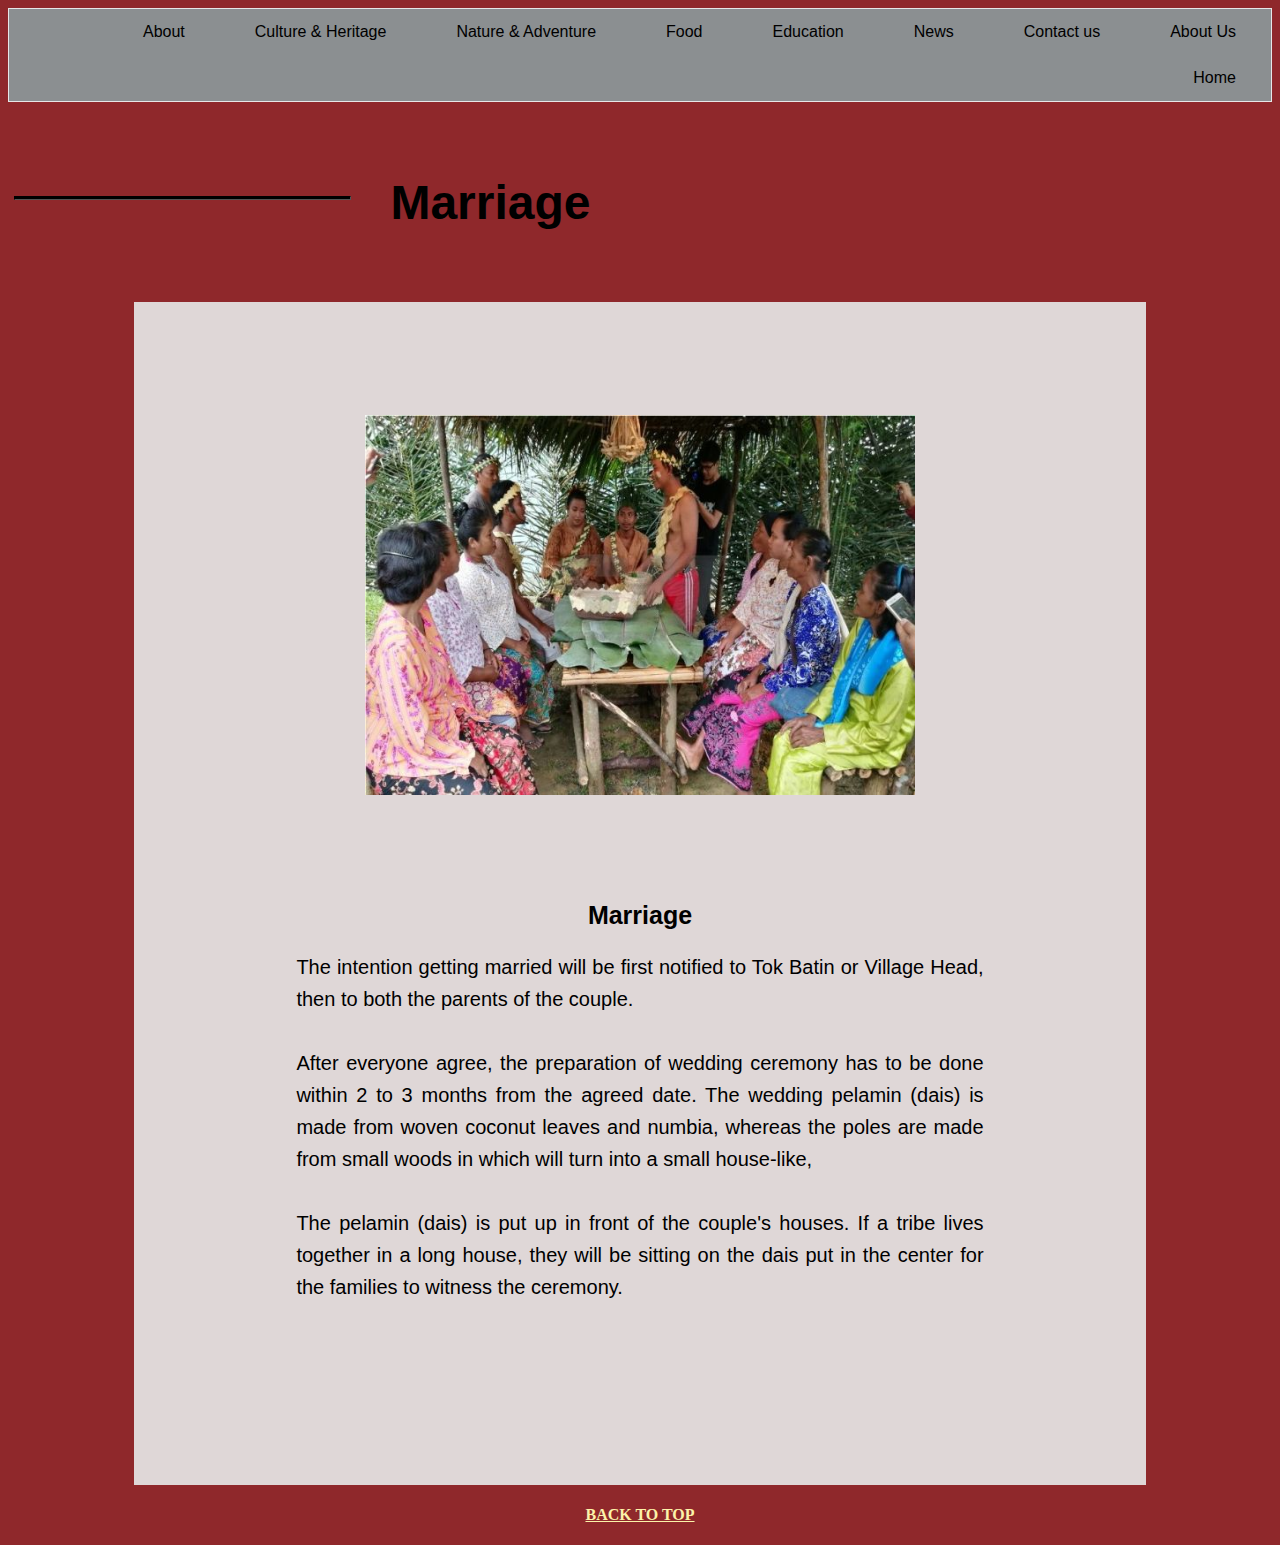
<file: marriage.html>
<!DOCTYPE html>
<html lang="en">
<head>
    <meta charset="UTF-8">
    <link rel="stylesheet" href="mystyle.css">
    <title>Marriage</title>
    <style>
        
hr { 
  display: block;
  margin-top: 0px;
  border-style: inset;
  border-width: 1px;
}
p.b {
line-height: 1.6;
  font-size: 20px;
  text-align:justify;
  font-family: Arial, Helvetica, sans-serif;
}
h2 {
  font-size: 25px;
  text-align:center;
}
a {
  color: rgb(252, 243, 169);
}

    </style>
</head>
<body bgcolor="#8F282B">
    <ul class="a">
      <li><a href="aboutus.html"> About Us</a></li>
        <li><a href="Contact us.html"> Contact us</a></li>
        <li><a href="News.html"> News</a></li>
        <li><a href="Education.html">Education</a></li>
        <li><a href="Food.html">Food</a></li>
        <li><a href="Nature & Adventure.html">Nature & Adventure</a></li>
        <li class="dropdown" >
          <a href="culture & Heritage.html" class="dropbtn" >Culture & Heritage</a>
          <div class="dropdown-content">
            <a href="Sewang Dance.html">Sewang Dance</a>
            <a href="musical instruments.html">Musical Instruments</a>
            <a href="Handicrafts.html">Handicrafts</a>
            <a href="Hunting Tools.html">Hunting Tools</a>
            <a href="Marriage.html">Marriage</a>
            <a href="Beliefs & Taboos.html">Beliefs & Taboos</a>
          </div>
        </li>
        
        <li><a href="About.html">About</a></li>
        <li><a href="index.html">Home</a></li>
      </ul>
      <table  class="center" width="100%" style="height:200px" >
      <tr>
        <td>
      <table  class="left" width="60%" >
        <tr>
          <td width="30%">
            <hr size="4" width="90%" align="left" color="black">
          </td>
          <td width="30%">
            <h2 id="Marriage" style="text-align:left;"><font face="Arial" size="30px" color= "black">Marriage</h2></font> 
         </table>
          </td>
        </tr>
      <table  align="center" width="80%" style="height:200px" bgcolor="#dfd7d7" >
        <tr >
        <td style="padding:80px;" >
          <table style="border-spacing:30px">
          <tr>
          <td>
         <center><img src="kahwin.jpg" alt="Kahwin" style="width:550px" height="380px" ></center>  </td>
          </tr>
        <tr>
        <td style="padding:50px;" ><h2 style="text-align:center;"><font face="Arial" color= "black">Marriage</h2></font>   
          <p class="b">
           The intention getting married will be first notified to Tok Batin or Village Head, then to both the parents of the couple. <br>
          <br> After everyone agree, the preparation of wedding ceremony has to be done within 2 to 3 months from the agreed date. The wedding pelamin (dais) is made from woven coconut leaves and numbia, whereas the poles are made from small woods in which will turn into a small house-like, <br>
          <br> The pelamin (dais) is put up in front of the couple's houses. If a tribe lives together in a long house, they will be sitting on the dais put in the center for the families to witness the ceremony. 
            </p>  
      </td>
      </table>
    </tr> 
</table>
<h4 align="center">
    <p class="c"><a href="#Marriage">BACK TO TOP</a></p>
</h4>

</body>
</html>
</file>
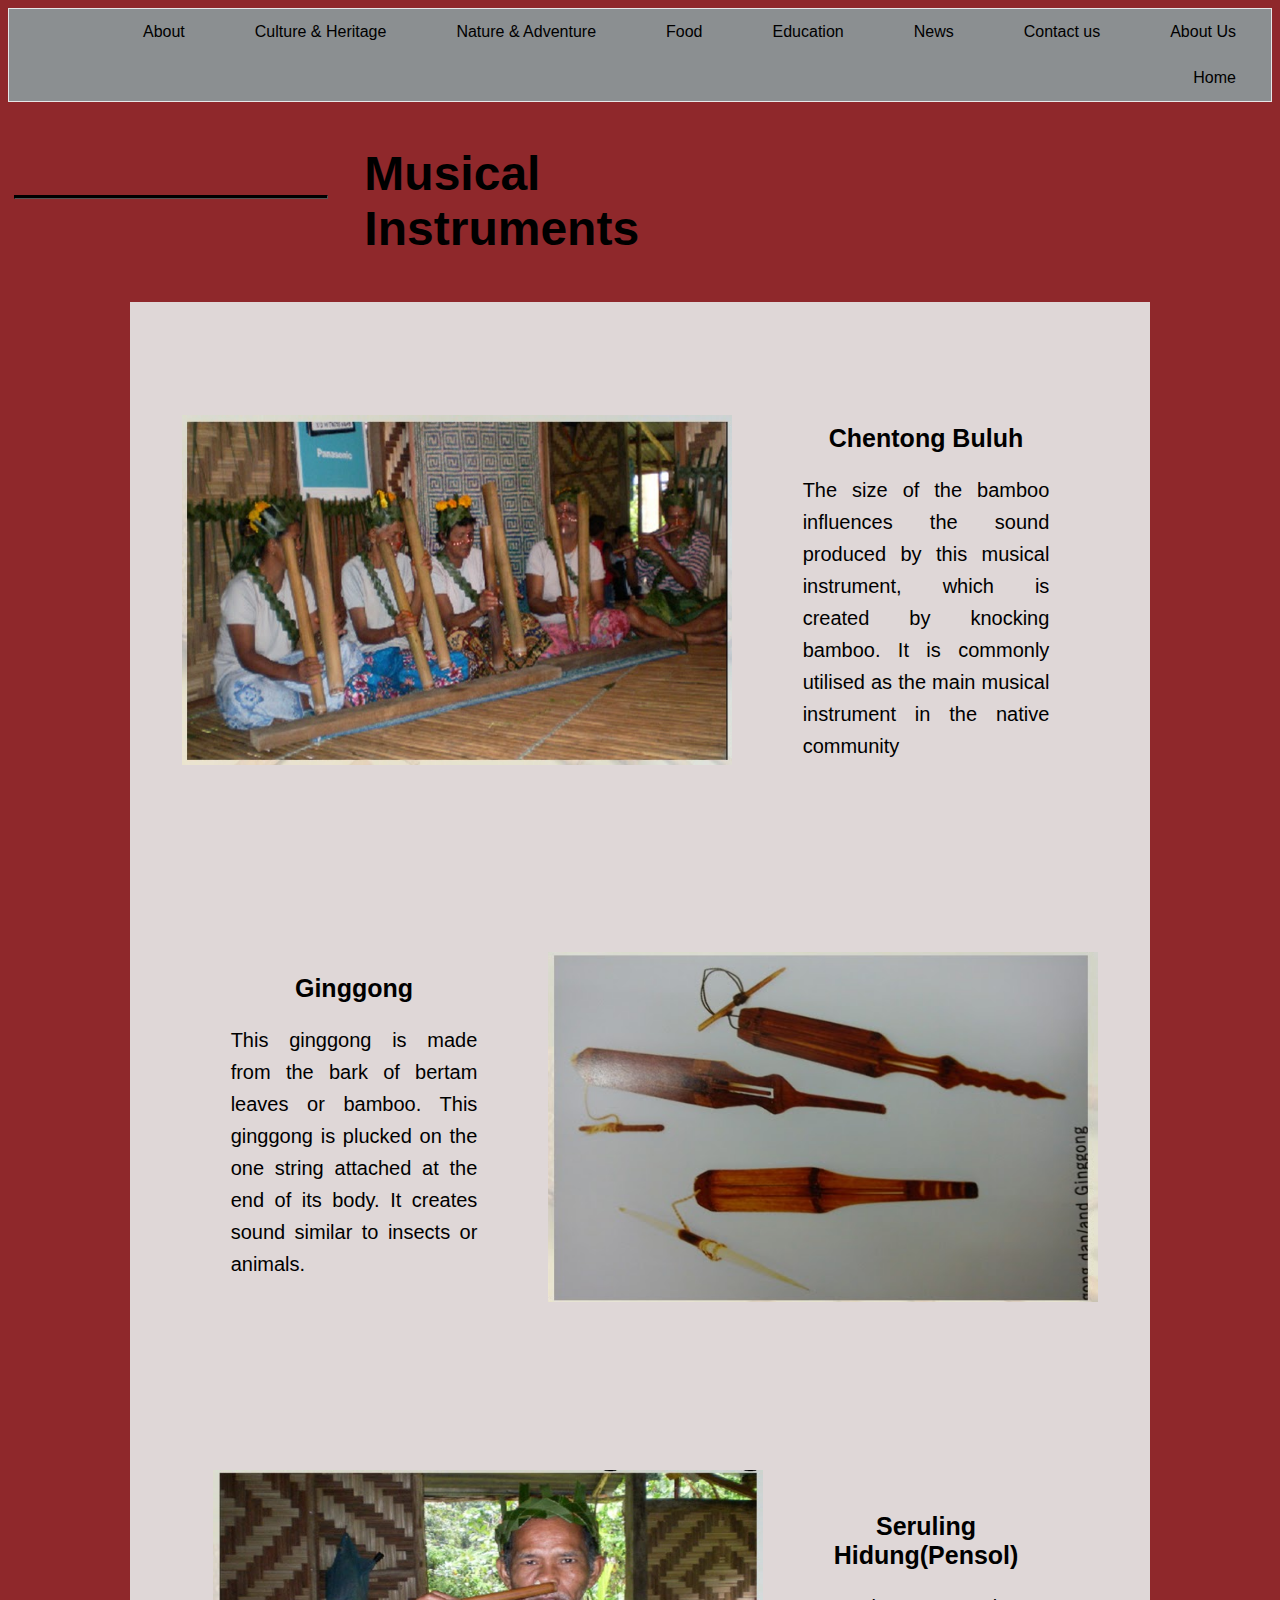
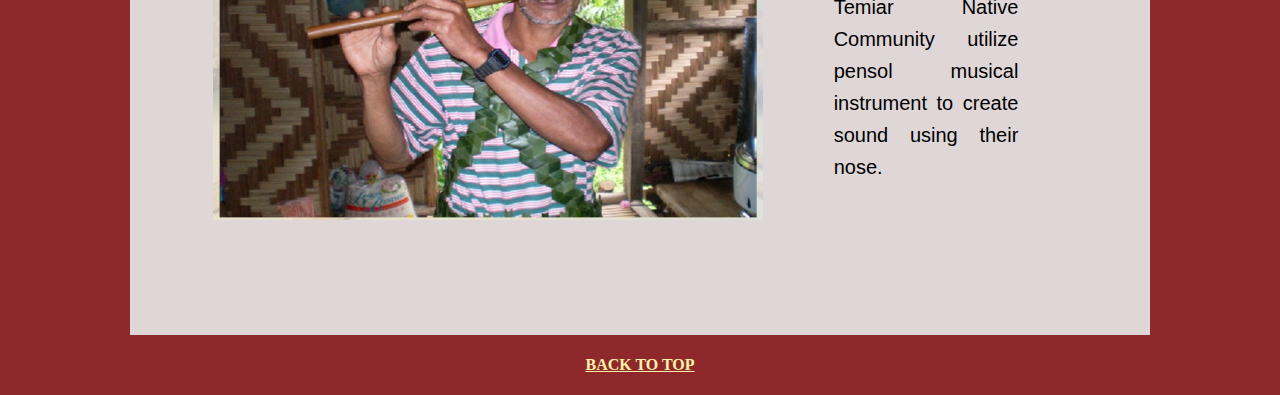
<file: musical instruments.html>
<!DOCTYPE html>
<html lang="en">
<head>
    <meta charset="UTF-8">
    <link rel="stylesheet" href="mystyle.css">
    <title>Musical Instruments</title>
    <style>

hr { 
  display: block;
  margin-top: 0px;
  border-style: inset;
  border-width: 1px;
}
p.b {
line-height: 1.6;
  font-size: 20px;
  text-align:justify;
  font-family: Arial, Helvetica, sans-serif;
}
h2 {
  font-size: 25px;
  text-align:center;
}
a {
  color: rgb(252, 243, 169);
}

    </style>
</head>


<body bgcolor="#8F282B" >
    <ul class="a">
      <li><a href="aboutus.html"> About Us</a></li>
        <li><a href="Contact us.html"> Contact us</a></li>
        <li><a href="News.html"> News</a></li>
        <li><a href="Education.html">Education</a></li>
        <li><a href="Food.html">Food</a></li>
        <li><a href="Nature & Adventure.html">Nature & Adventure</a></li>
        <li class="dropdown" >
          <a href="culture & Heritage.html" class="dropbtn" >Culture & Heritage</a>
          <div class="dropdown-content">
            <a href="Sewang Dance.html">Sewang Dance</a>
            <a href="musical instruments.html">Musical Instruments</a>
            <a href="Handicrafts.html">Handicrafts</a>
            <a href="Hunting Tools.html">Hunting Tools</a>
            <a href="Marriage.html">Marriage</a>
            <a href="Beliefs & Taboos.html">Beliefs & Taboos</a>
          </div>
        </li>
        
        <li><a href="About.html">About</a></li>
        <li><a href="index.html">Home</a></li>
      </ul>
      <table class="center" width="100%" style="height:200px">
        <tr>
          <td>
        <table  width="60%" >
          <tr>
            <td width="30%">
              <hr size="4" width="90%" align="left" color="black">
            </td>
            <td width="30%">
              <h2 id="Musical_Instruments" style="text-align:left;"><font face="Arial" size="30px" color= "black">Musical Instruments</h2></font> 
           </table>
            </td>
          </tr>
         
  
          <tr > 
             <table  align="center" width="80%"style="border-spacing:30px" bgcolor="#dfd7d7">
               <tr>
              <td >
                <table style="border-spacing:20px">
                <tr>
                  
                <td>
                <img src="centong.jpg" alt="Chentong" style="width:550px" height="350px" > </td>
              <td style="padding:50px;" ><h2 id="Sewang_Dance" style="text-align:center;"><font face="Arial" color= "black">Chentong Buluh</h2></font>   
                <p class="b">
                  The size of the bamboo influences the sound produced by this musical instrument, which is created by knocking bamboo. It is commonly utilised as the main musical instrument in the native community
                </p>
            </td>
            </table>
              </tr>
              <tr>
                <td  >
                  <table style="border-spacing:20px">
                  <tr>
                    <td style="padding:50px;" ><h2 id="Sewang_Dance" style="text-align:center;"><font face="Arial" color= "black">Ginggong</h2></font>   
                      <p class="b">
                        This ginggong is made from the bark of bertam leaves or bamboo. This ginggong is plucked on the one string attached at the end of its body. It creates sound similar to insects or animals. 
                      </p>
                  </td>
                  
                  <td>
                  <img src="ginggong.jpg" alt="Ginggong" style="width:550px" height="350px" align="right"> </td></tr>
                  <tr > 
                    <table class="2" align="center" width="80%"style="border-spacing:30px" >
                      <tr>
                     <td >
                       <table style="border-spacing:20px">
                       <tr>
                         
                       <td>
                       <img src="pensol.jpg" alt="Pensol" style="width:550px" height="350px" > </td>
                     <td style="padding:50px;" ><h2 id="Sewang_Dance" style="text-align:center;"><font face="Arial" color= "black">Seruling Hidung(Pensol)</h2></font>   
                       <p class="b">
                        Temiar Native Community utilize pensol musical instrument to create sound using their nose. 
                       </p>
                   </td>
                   </table>
                     </tr>
                </table>
                </tr>
                </table>
                <h4 align="center">
                  <p class="c"><a href="#Musical_Instruments">BACK TO TOP</a></p>
              </h4>
            
</body>
</html>
</file>
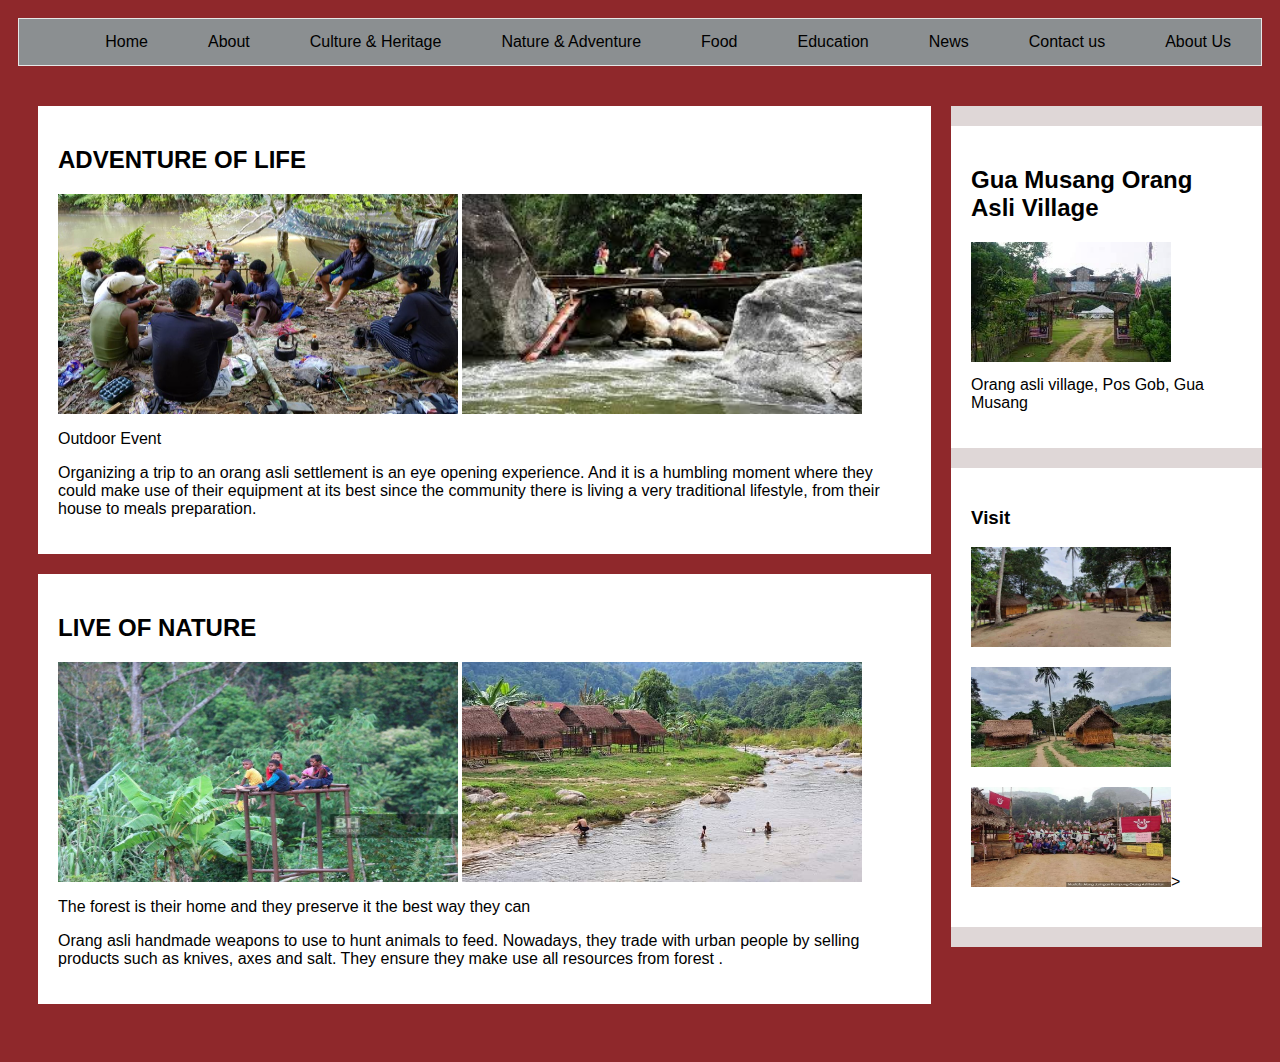
<file: nature & adventure.html>
<!DOCTYPE html>
<html lang="en">
<head>
  <meta charset="UTF-8">
 
  <title>Nature & Adventure</title>
  <style>

ul.a {
    list-style-type: none;
    margin: 0px;
    padding: 0 px;
    overflow: hidden;
    border: 1px solid #e7e7e7;
    background-color: #8b8f91
  }
  
  li {
    float: right;
  }
  
  li a {
    display: block;
    color: black;
    text-align: center;
    padding: 15px 17px;
    text-decoration: none;
  }
  
  li a:hover:not(.active) {
    background-color: #fcf971;
  }

li a, .dropbtn {
    display: inline-block;
    color: black;
    text-align: center;
    padding: 14px 30px;
  font-weight: 450; 
    text-decoration: none;
    font-family: "Segoe UI","Helvetica Neue",Arial,"Noto Sans",sans-serif;

  }
  
  li a:hover, .dropdown:hover .dropbtn {
    background-color:#fcf971;
  }
  
  li.dropdown {
    display: inline-block;
  }
  
  .dropdown-content {
    display: none;
    position: absolute;
    background-color: #f9f9f9;
    min-width: 160px;
    box-shadow: 0px 8px 16px 0px rgba(0,0,0,0.2);
    z-index: 1;
  }
  
  .dropdown-content a {
    color: black;
    padding: 12px 16px;
    text-decoration: none;
    display: block;
    text-align: left;
  }
  
  .dropdown-content a:hover {background-color: #ffffff;}
  
  .dropdown:hover .dropdown-content {
    display: block;
  }


* {
  box-sizing: border-box;
}

body {
  font-family: Arial;
  padding: 10px;
  background-color: #8F282B;
  }





.leftcolumn {   
  float: left;
  width: 75%;
  padding: 20px;
}

.rightcolumn {
  float: left;
  width: 25%;
  background-color: #dfd7d7;
  margin-top: 40px;
}



.card {
  background-color: rgb(255, 255, 255);
  padding: 20px;
  margin-top: 20px;
  margin-bottom: 20px;
}

.row:after {
  content: "";
  display: table;
  clear: both;
}




@media screen and (max-width: 800px) {
  .leftcolumn, .rightcolumn {   
    width: 100%;
    padding: 0;
  }
}




    </style>
</head>
<body>
  <ul class="a">
    <li><a href="aboutus.html"> About Us</a></li>
    <li><a href="Contact us.html"> Contact us</a></li>
    <li><a href="News.html"> News</a></li>
    <li><a href="Education.html">Education</a></li>
    <li><a href="Food.html">Food</a></li>
    <li><a href="Nature & Adventure.html">Nature & Adventure</a></li>
    <li class="dropdown" >
      <a href="culture & Heritage.html" class="dropbtn" >Culture & Heritage</a>
      <div class="dropdown-content">
        <a href="Sewang Dance.html">Sewang Dance</a>
        <a href="musical instruments.html">Musical Instruments</a>
        <a href="Handicrafts.html">Handicrafts</a>
        <a href="Hunting Tools.html">Hunting Tools</a>
        <a href="Marriage.html">Marriage</a>
        <a href="Beliefs & Taboos.html">Beliefs & Taboos</a>
      </div>
    </li>
    
    <li><a href="About.html">About</a></li>
    <li><a href="index.html">Home</a></li>
  </ul>

  <div class="row">
    <div class="leftcolumn">
      <div class="card">
        <h2>ADVENTURE OF LIFE</h2>
     
        <div class="fakeimg" style="height:220px;">
          <img src="nature7.jpg" style="width:400px;height:220px;">
          <img src="nature8.jpg" style="width:400px;height:220px;">
        
        </div>
        <p>Outdoor Event</p>
        <p>Organizing a trip to an orang asli settlement is an eye opening experience. And it is a humbling moment where they could make use of their equipment at its best since the community there is living a very traditional lifestyle, from their house to meals preparation.</p>
      </div>
      <div class="card">
        <h2>LIVE OF NATURE</h2>
        <div class="fakeimg" style="height:220px;">
          <img src="nature1.jpg" style="width:400px;height:220px;">
          <img src="nature2.jpeg" style="width:400px;height:220px;">
      
        </div>
      
        <p>The forest is their home and they preserve it the best way they can</p>
        <p>Orang asli handmade weapons to use to hunt animals to feed. 
          Nowadays, they trade with urban people by selling products such as knives, axes and salt. They ensure they make use all   
          resources from forest
          .</p>
      </div>
    </div>

    
    <div class="rightcolumn">
      <div class="card">
        <h2>Gua Musang Orang Asli Village</h2>
        <div class="fakeimg" style="height:100px;"> <img src="nature3.jpg" style="width:200px;height:120px;"></div>
       <br>
        <p>Orang asli village, Pos Gob, Gua Musang</p>
      </div>
      <div class="card">
        <h3>Visit</h3>
        <div class="fakeimg"><p>
          <a href="https://www.tripadvisor.com.my/Attractions-g1495392-Activities-c57-Gua_Musang_Kelantan.html"><img src="nature5.jpeg" style="width:200px;height:100px;"></a> </p></div>
        <div class="fakeimg"><p><a href="https://www.tripadvisor.com/Attractions-g1495392-Activities-c57-t68-Gua_Musang_Kelantan.html"><img src="nature6.jpg" style="width:200px;height:100px;"></a></p></div>
        <div class="fakeimg"><p><a href="https://www.libur.com.my/mencari-damai-jom-bercuti-di-perkampungan-orang-asli-chalat-pos-gob-gua-musang/"> <img src="nature4.jpg" style="width:200px;height:100px;"></a>></p></div>
      </div>
  
      
    </div>
    
  </div>

  


</body>
</html>
</file>
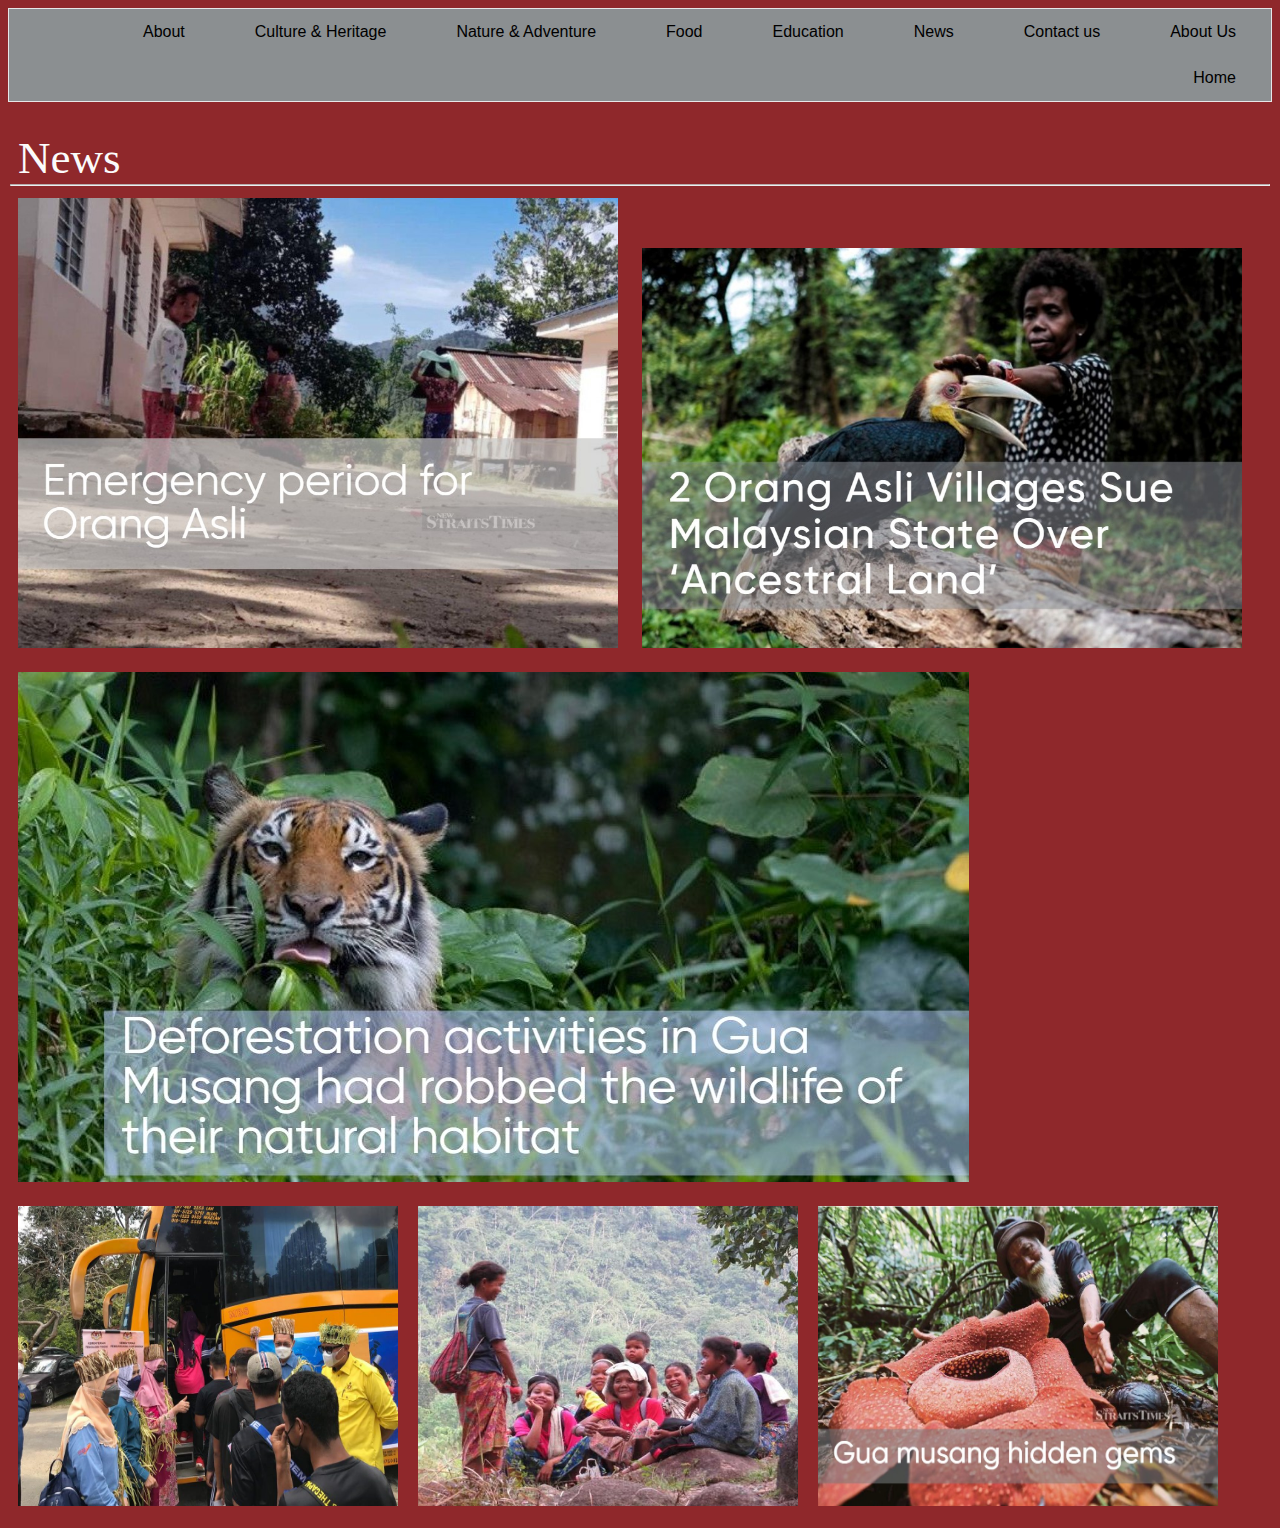
<file: news.html>
<!DOCTYPE html>
<html lang="en">
<head>
    <meta charset="UTF-8">
    <link rel="stylesheet" href="mystyle.css">
    <title>News</title>
    <style>
        
img {
  display:inline;
padding: 10px;

}

body { background-color: #8F282B;
}





h1{font-size: 45px;
  font-weight: 300; 
  color: #fbfbfb;
height: 50px; 
width: 1333px;
margin-left: 10px;
margin-bottom: 0px;
}
hr.new1 {
  border-top: 1px solid rgb(182, 172, 172);
  margin: 2px;
}

    </style>
</head>
<body>
    <ul class="a">
      <li><a href="aboutus.html"> About Us</a></li>
    <li><a href="Contact us.html"> Contact us</a></li>
    <li><a href="News.html"> News</a></li>
    <li><a href="Education.html">Education</a></li>
    <li><a href="Food.html">Food</a></li>
    <li><a href="Nature & Adventure.html">Nature & Adventure</a></li>
    <li class="dropdown" >
      <a href="culture & Heritage.html" class="dropbtn" >Culture & Heritage</a>
      <div class="dropdown-content">
        <a href="Sewang Dance.html">Sewang Dance</a>
        <a href="musical instruments.html">Musical Instruments</a>
        <a href="Handicrafts.html">Handicrafts</a>
        <a href="Hunting Tools.html">Hunting Tools</a>
        <a href="Marriage.html">Marriage</a>
        <a href="Beliefs & Taboos.html">Beliefs & Taboos</a>
      </div>
    </li>
    
    <li><a href="About.html">About</a></li>
    <li><a href="index.html">Home</a></li>
  </ul>


 <h1>News</h1>
 <hr class="new1">
  <a href="https://www.nst.com.my/news/nation/2022/01/763027/it-emergency-period-say-orang-asli-villagers
  "><img src="image1.jpg" width="600" height="450"></a>
  
  <a href="https://www.benarnews.org/english/news/malaysian/lawsuit-filed-03122021164214.html
  "><img src="image6.jpg" width="600" height="400"></a>

 <a href="https://www.malaysiakini.com/letters/606553
 "> <img src="image2.jpg" width:550px;height:200px;></a>

  <a href="https://www.nst.com.my/lifestyle/jom/2022/01/760705/jom-go-hidden-gems-gua-musang
  "><img src="image3.jpg" width="400" height="300"></a>

 <a href="https://www.kosmo.com.my/2021/10/16/orang-asli-sudah-ramai-masuk-kolej-komuniti/
 ">  <img src="image4.jpeg" style="float:left;width:380px;height:300px;"></a>

  <a href="https://www.kosmo.com.my/2021/06/16/hanya-100-orang-asli-gua-musang-daftar-vaksin/
  "><img src="image5.jpg"  style="float:left;width:380px;height:300px;"></a>
</body>
</html>
</file>
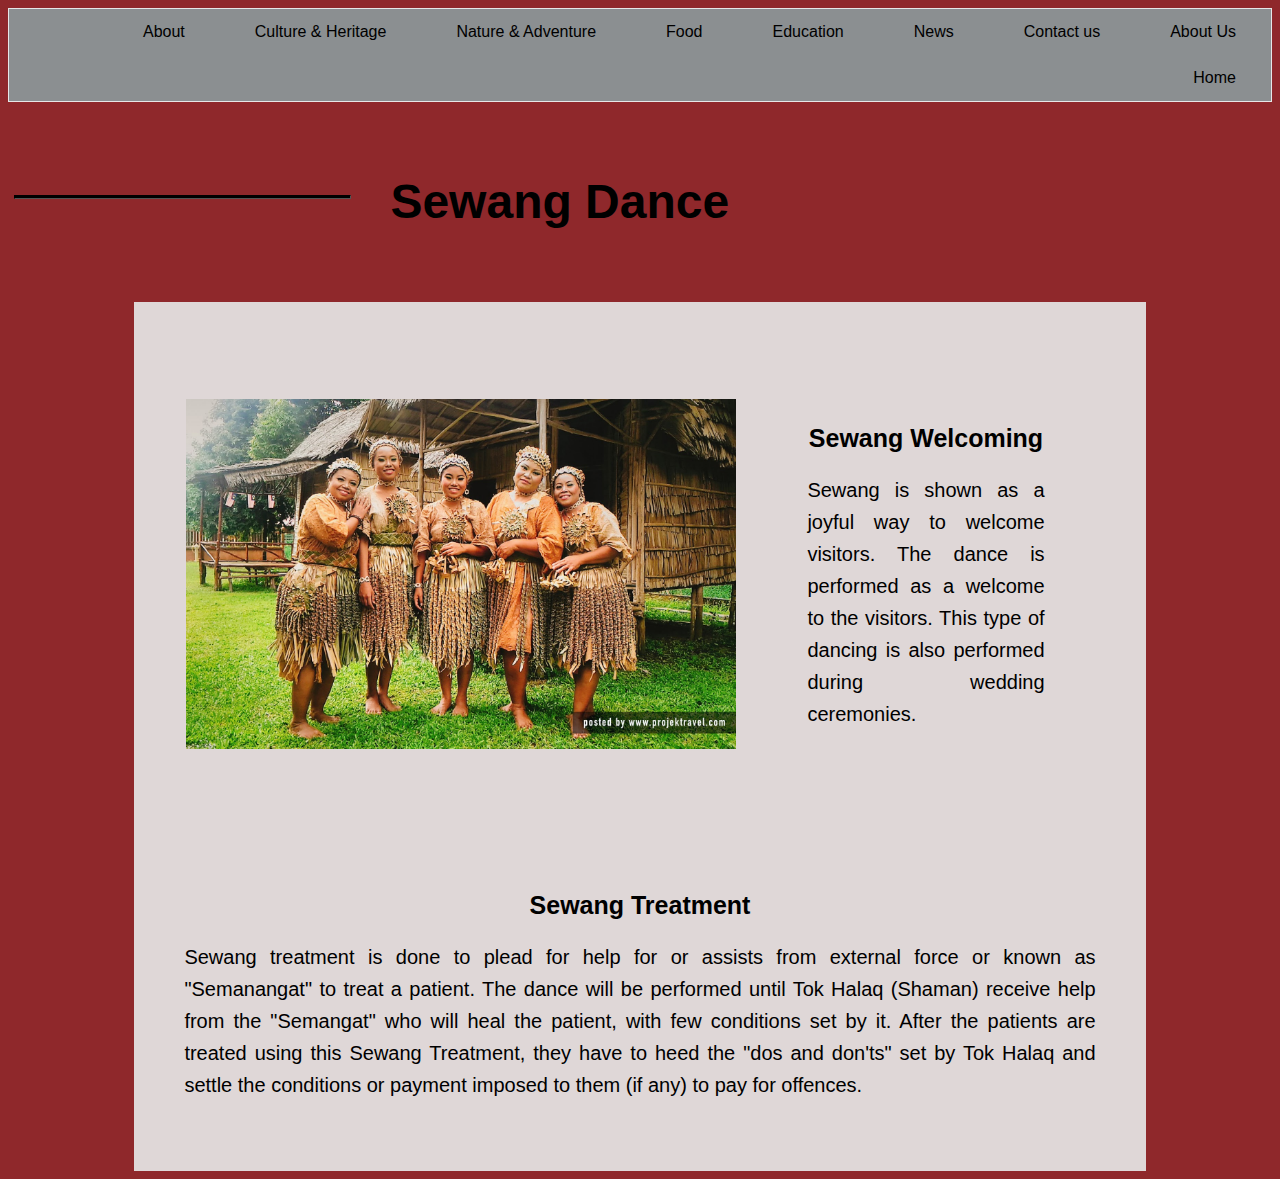
<file: sewang dance.html>
<!DOCTYPE html>
<html lang="en">
<head>
    <meta charset="UTF-8">
    <link rel="stylesheet" href="mystyle.css">
    <title>Sewang Dance</title>

    <style>

hr { 
  display: block;
  margin-top: 0px;
  border-style: inset;
  border-width: 1px;
}
p.b {
line-height: 1.6;
  font-size: 20px;
  text-align:justify;
  font-family: Arial, Helvetica, sans-serif;
}
h2 {
  font-size: 25px;
  text-align:center;
}


    </style>
</head>
<body bgcolor="#8F282B">
     <ul class="a">
      <li><a href="aboutus.html"> About Us</a></li>
        <li><a href="Contact us.html"> Contact us</a></li>
        <li><a href="News.html"> News</a></li>
        <li><a href="Education.html">Education</a></li>
        <li><a href="Food.html">Food</a></li>
        <li><a href="Nature & Adventure.html">Nature & Adventure</a></li>
        <li class="dropdown" >
          <a href="culture & Heritage.html" class="dropbtn" >Culture & Heritage</a>
          <div class="dropdown-content">
            <a href="Sewang Dance.html">Sewang Dance</a>
            <a href="musical instruments.html">Musical Instruments</a>
            <a href="Handicrafts.html">Handicrafts</a>
            <a href="Hunting Tools.html">Hunting Tools</a>
            <a href="Marriage.html">Marriage</a>
            <a href="Beliefs & Taboos.html">Beliefs & Taboos</a>
          </div>
        </li>
        
        <li><a href="About.html">About</a></li>
        <li><a href="index.html">Home</a></li>
      </ul>
      
      <table class="center" width="100%" style="height:200px">
        <tr>
          <td>
        <table  width="60%" >
          <tr>
            <td width="30%">
              <hr size="4" width="90%" align="left" color="black">
            </td>
            <td width="30%">
              <h2 style="text-align:left;"><font face="Arial" size="30px" color= "black">Sewang Dance</h2></font> 
           </table>
            </td>
          </tr>
         
  
          <tr > 
             <table class="2" align="center" width="80%"style="border-spacing:30px" bgcolor="#dfd7d7">
               <tr>
              <td >
                <table style="border-spacing:20px">
                <tr>
                  
                <td>
                <img src="sewanggg.jpg" alt="mahmeri" style="width:550px" height="350px" > </td>
              <td style="padding:50px;" ><h2 style="text-align:center;"><font face="Arial" color= "black">Sewang Welcoming</h2></font>   
                <p class="b">
                  Sewang is shown as a joyful way to welcome visitors. The dance is performed as a welcome to the visitors. This type of dancing is also performed during wedding ceremonies. 
                </p>
            </td>
            </table>
              </tr>
              <tr>
                <td style="padding:20px;" ><h2 style="text-align:center;"><font face="Arial" color= "black">Sewang Treatment</h2></font>   
                  <p class="b">
                   Sewang treatment is done to plead for help for or assists from external force or known as "Semanangat" to treat a patient. The dance will be performed until Tok Halaq (Shaman) receive help from the "Semangat" who will heal the patient, with few conditions set by it. 
                   After the patients are treated using this Sewang Treatment, they have to heed the "dos and don'ts" set by Tok Halaq and settle the conditions or payment imposed to them (if any) to pay for offences.
                  </p>
              </td>
              </tr>
             </table> 
            
</body>
</html>
</file>
<file: mystyle.css>
ul.a {
    list-style-type: none;
    margin: 0px;
    padding: 0 px;
    overflow: hidden;
    border: 1px solid #e7e7e7;
    background-color: #8b8f91
  }
  
  li {
    float: right;
  }
  
  li a {
    display: block;
    color: black;
    text-align: center;
    padding: 15px 17px;
    text-decoration: none;
  }
  
  li a:hover:not(.active) {
    background-color: #fcf971;
  }

li a, .dropbtn {
    display: inline-block;
    color: black;
    text-align: center;
    padding: 14px 35px;
  font-weight: 450; 
    text-decoration: none;
    font-family: "Segoe UI","Helvetica Neue",Arial,"Noto Sans",sans-serif;

  }
  
  li a:hover, .dropdown:hover .dropbtn {
    background-color:#fcf971;
  }
  
  li.dropdown {
    display: inline-block;
  }
  
  .dropdown-content {
    display: none;
    position: absolute;
    background-color: #f9f9f9;
    min-width: 160px;
    box-shadow: 0px 8px 16px 0px rgba(0,0,0,0.2);
    z-index: 1;
  }
  
  .dropdown-content a {
    color: black;
    padding: 12px 16px;
    text-decoration: none;
    display: block;
    text-align: left;
  }
  
  .dropdown-content a:hover {background-color: #ffffff;}
  
  .dropdown:hover .dropdown-content {
    display: block;
  }
</file>
<file: styleeducation.css>
<!DOCTYPE html>
<html>
<head>
<meta name="viewport" content="width=device-width, initial-scale=1">
<style>
* {
  box-sizing: border-box;
}


/* Float three columns side by side */
.column {
  float: left;
  width: 30%;
  padding: 0 22px;
}

/* Remove extra left and right margins, due to padding */
.row {margin: 0 -5px;}

/* Clear floats after the columns */
.row:after {
  content: "";
  display: table;
  clear: both;
}

/* Responsive columns */
@media screen and (max-width: 600px) {
  .column {
    width: 200%;
    display: block;
    margin-bottom: 38px;
  }
}

/* Style the counter cards */
.card {
  box-shadow: 0 4px 8px 0 rgba(0, 0, 0, 0.2);
  padding: 16px;
  text-align: center;
  background-color: #dfd7d7;
}
</style>
</head>
</file>
